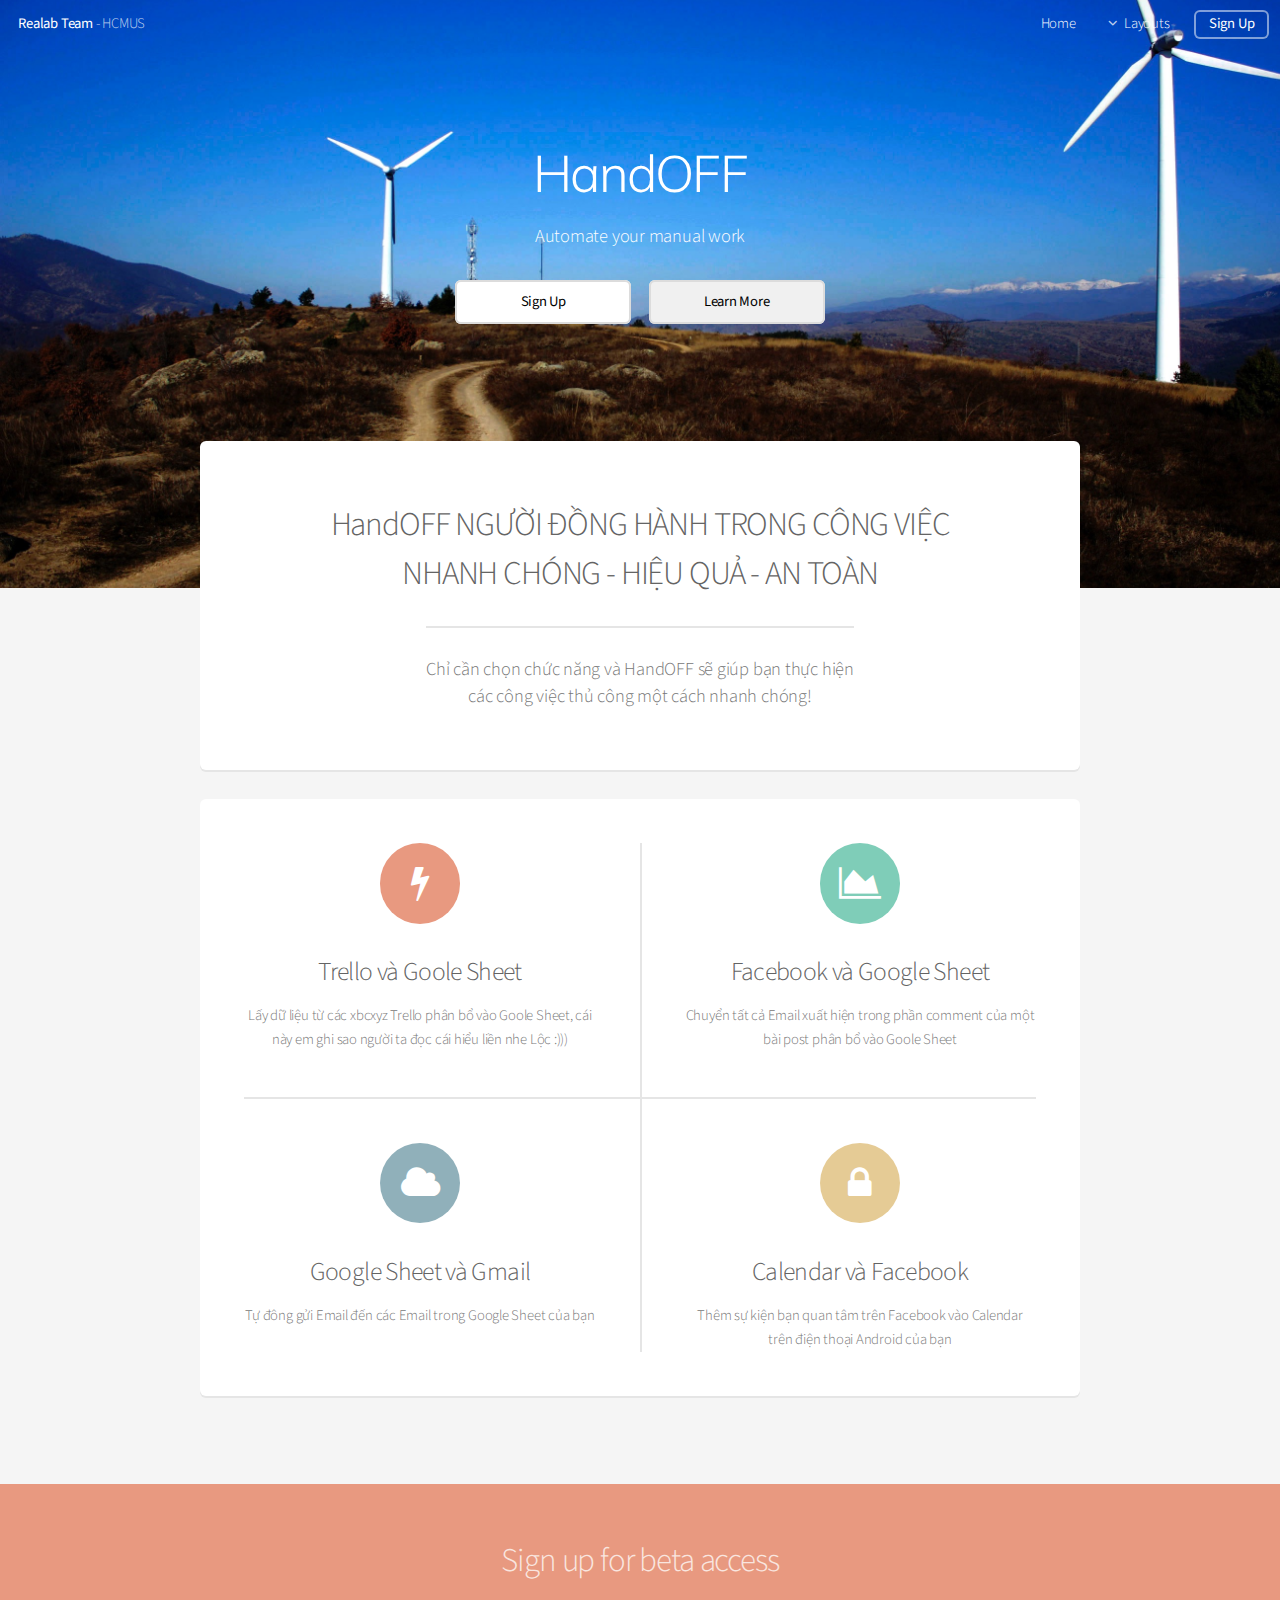
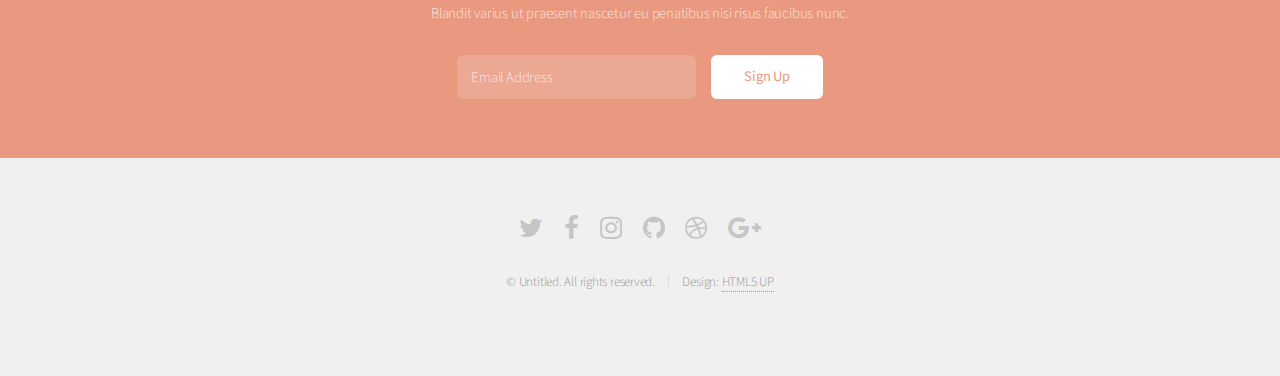
<file: index.html>
<!DOCTYPE HTML>
<!--
	Alpha by HTML5 UP
	html5up.net | @ajlkn
	Free for personal and commercial use under the CCA 3.0 license (html5up.net/license)
-->
<html>
	<head>
		<title>HandOFF</title>
		<meta charset="utf-8" />
		<meta name="viewport" content="width=device-width, initial-scale=1" />
		<!--[if lte IE 8]><script src="assets/js/ie/html5shiv.js"></script><![endif]-->
		<link rel="stylesheet" href="assets/css/main.css" />
		<!--[if lte IE 8]><link rel="stylesheet" href="assets/css/ie8.css" /><![endif]-->
	</head>
	<body class="landing">
		<div id="page-wrapper">

			<!-- Header -->
				<header id="header" class="alt">
					<h1><a href="index.html">Realab Team</a> - HCMUS</h1>
					<nav id="nav">
						<ul>
							<li><a href="index.html">Home</a></li>
							<li>
								<a href="#" class="icon fa-angle-down">Layouts</a>
								<ul>
									<li><a href="generic.html">Generic</a></li>
									<li><a href="contact.html">Contact</a></li>
									<li><a href="elements.html">Elements</a></li>
									<li><a href="trello/authentication.html">Authentication</a></li>
									<li>
										<a href="#">Trello</a>
										<ul>
											<li><a href="trello/authentication.html">Authentication</a></li>
											<li><a href="trello/create-card.html">Create Cards</a></li>
											<li><a href="trello/get-data.html">Get data</a></li>
										</ul>
									</li>
								</ul>
							</li>
							<li><a href="#" class="button">Sign Up</a></li>
						</ul>
					</nav>
				</header>

			<!-- Banner -->
				<section id="banner">
					<h2>HandOFF</h2>
					<p>Automate your manual work</p>
					<ul class="actions">
						<li><a href="#" class="button special">Sign Up</a></li>
						<li><a href="#" class="button">Learn More</a></li>
					</ul>
				</section>

			<!-- Main -->
				<section id="main" class="container">

					<section class="box special">
						<header class="major">
							<h2>HandOFF NGƯỜI ĐỒNG HÀNH TRONG CÔNG VIỆC
							<br />
								NHANH CHÓNG - HIỆU QUẢ - AN TOÀN</h2>
							<p>
								Chỉ cần chọn chức năng và HandOFF sẽ giúp bạn thực hiện<br />
								các công việc thủ công một cách nhanh chóng!<br />
							</p>
						</header>
					</section>

					<section class="box special features">
						<div class="features-row">
							<section>
								<span class="icon major fa-bolt accent2"></span>
								<h3>Trello và Goole Sheet</h3>
								<p>Lấy dữ liệu từ các xbcxyz Trello phân bổ vào Goole Sheet, cái này em ghi sao người ta đọc cái hiểu liền nhe Lộc :)))</p>
							</section>
							<section>
								<span class="icon major fa-area-chart accent3"></span>
								<h3>Facebook và Google Sheet</h3>
								<p>Chuyển tất cả Email xuất hiện trong phần comment của một bài post phân bổ vào Goole Sheet </p>
							</section>
						</div>
						<div class="features-row">
							<section>
								<span class="icon major fa-cloud accent4"></span>
								<h3>Google Sheet và Gmail</h3>
								<p>Tự đông gửi Email đến các Email trong Google Sheet của bạn</p>
							</section>
							<section>
								<span class="icon major fa-lock accent5"></span>
								<h3>Calendar và Facebook</h3>
								<p>Thêm sự kiện bạn quan tâm trên Facebook vào Calendar trên điện thoại Android của bạn</p>
							</section>
						</div>
					</section>

					<!--<div class="row">-->
						<!--<div class="6u 12u(narrower)">-->

							<!--<section class="box special">-->
								<!--<span class="image featured"><img src="images/pic02.jpg" alt="" /></span>-->
								<!--<h3>Sed lorem adipiscing</h3>-->
								<!--<p>Integer volutpat ante et accumsan commophasellus sed aliquam feugiat lorem aliquet ut enim rutrum phasellus iaculis accumsan dolore magna aliquam veroeros.</p>-->
								<!--<ul class="actions">-->
									<!--<li><a href="#" class="button alt">Learn More</a></li>-->
								<!--</ul>-->
							<!--</section>-->

						<!--</div>-->
						<!--<div class="6u 12u(narrower)">-->

							<!--<section class="box special">-->
								<!--<span class="image featured"><img src="images/pic03.jpg" alt="" /></span>-->
								<!--<h3>Accumsan integer</h3>-->
								<!--<p>Integer volutpat ante et accumsan commophasellus sed aliquam feugiat lorem aliquet ut enim rutrum phasellus iaculis accumsan dolore magna aliquam veroeros.</p>-->
								<!--<ul class="actions">-->
									<!--<li><a href="#" class="button alt">Learn More</a></li>-->
								<!--</ul>-->
							<!--</section>-->

						<!--</div>-->
					<!--</div>-->

				</section>

			<!-- CTA -->
				<section id="cta">

					<h2>Sign up for beta access</h2>
					<p>Blandit varius ut praesent nascetur eu penatibus nisi risus faucibus nunc.</p>

					<form>
						<div class="row uniform 50%">
							<div class="8u 12u(mobilep)">
								<input type="email" name="email" id="email" placeholder="Email Address" />
							</div>
							<div class="4u 12u(mobilep)">
								<input type="submit" value="Sign Up" class="fit" />
							</div>
						</div>
					</form>

				</section>

			<!-- Footer -->
				<footer id="footer">
					<ul class="icons">
						<li><a href="#" class="icon fa-twitter"><span class="label">Twitter</span></a></li>
						<li><a href="#" class="icon fa-facebook"><span class="label">Facebook</span></a></li>
						<li><a href="#" class="icon fa-instagram"><span class="label">Instagram</span></a></li>
						<li><a href="#" class="icon fa-github"><span class="label">Github</span></a></li>
						<li><a href="#" class="icon fa-dribbble"><span class="label">Dribbble</span></a></li>
						<li><a href="#" class="icon fa-google-plus"><span class="label">Google+</span></a></li>
					</ul>
					<ul class="copyright">
						<li>&copy; Untitled. All rights reserved.</li><li>Design: <a href="http://html5up.net">HTML5 UP</a></li>
					</ul>
				</footer>

		</div>

		<!-- Scripts -->
			<script src="assets/js/jquery.min.js"></script>
			<script src="assets/js/jquery.dropotron.min.js"></script>
			<script src="assets/js/jquery.scrollgress.min.js"></script>
			<script src="assets/js/skel.min.js"></script>
			<script src="assets/js/util.js"></script>
			<!--[if lte IE 8]><script src="assets/js/ie/respond.min.js"></script><![endif]-->
			<script src="assets/js/main.js"></script>

	</body>
</html>
</file>
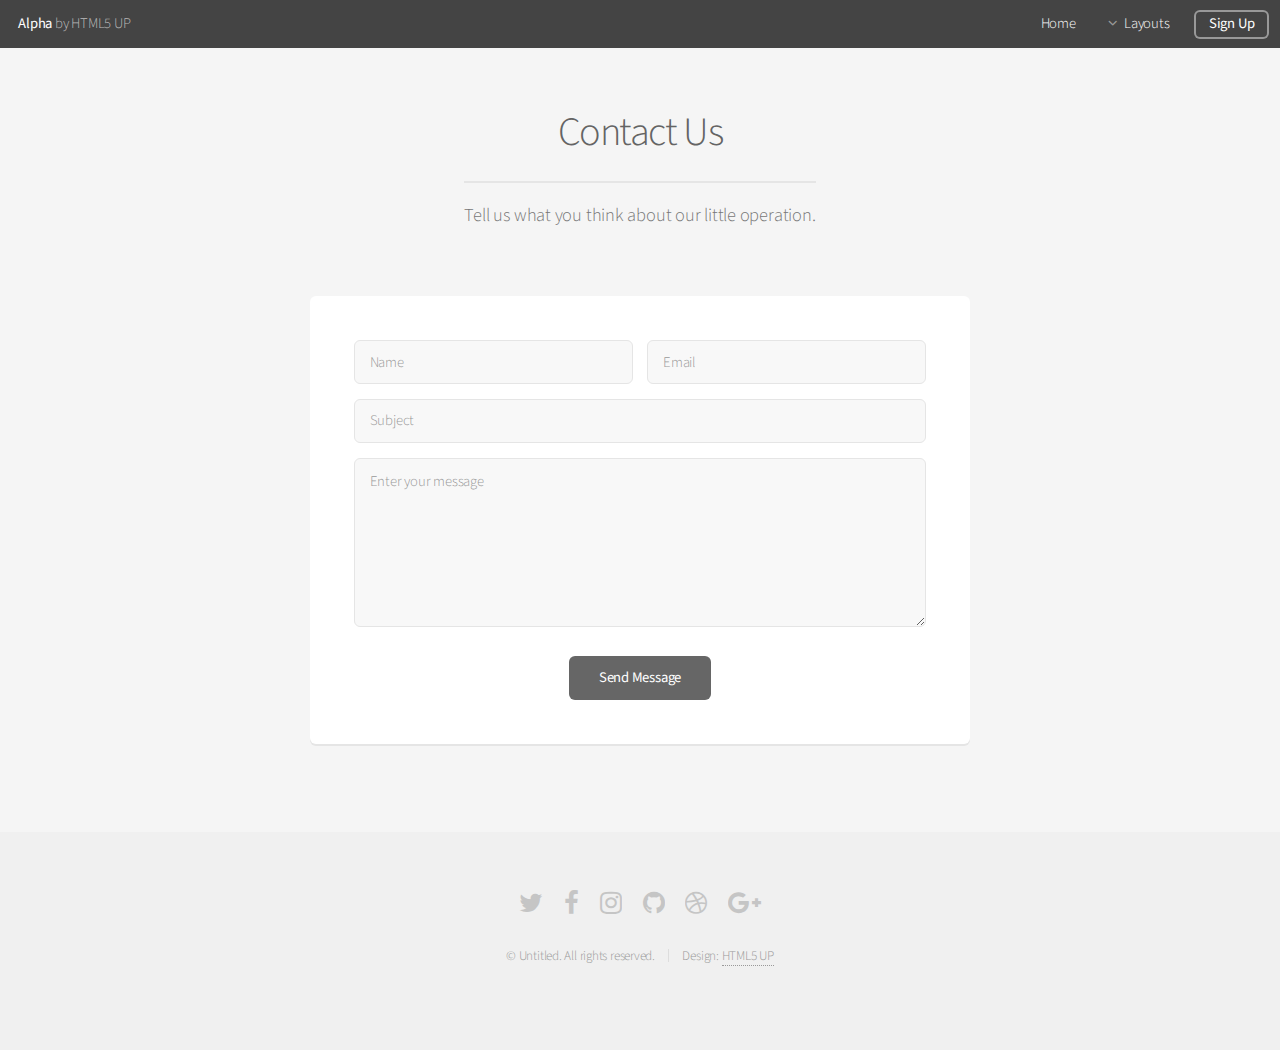
<file: contact.html>
<!DOCTYPE HTML>
<!--
	Alpha by HTML5 UP
	html5up.net | @ajlkn
	Free for personal and commercial use under the CCA 3.0 license (html5up.net/license)
-->
<html>
	<head>
		<title>Contact - Alpha by HTML5 UP</title>
		<meta charset="utf-8" />
		<meta name="viewport" content="width=device-width, initial-scale=1" />
		<!--[if lte IE 8]><script src="assets/js/ie/html5shiv.js"></script><![endif]-->
		<link rel="stylesheet" href="assets/css/main.css" />
		<!--[if lte IE 8]><link rel="stylesheet" href="assets/css/ie8.css" /><![endif]-->
	</head>
	<body>
		<div id="page-wrapper">

			<!-- Header -->
				<header id="header">
					<h1><a href="index.html">Alpha</a> by HTML5 UP</h1>
					<nav id="nav">
						<ul>
							<li><a href="index.html">Home</a></li>
							<li>
								<a href="#" class="icon fa-angle-down">Layouts</a>
								<ul>
									<li><a href="generic.html">Generic</a></li>
									<li><a href="contact.html">Contact</a></li>
									<li><a href="elements.html">Elements</a></li>
									<li><a href="trello/authentication.html">Authentication</a></li>
									<li>
										<a href="#">Trello</a>
										<ul>
											<li><a href="trello/authentication.html">Authentication</a></li>
											<li><a href="trello/create-card.html">Create Cards</a></li>
											<li><a href="trello/get-data.html">Get data</a></li>
										</ul>
									</li>
								</ul>
							</li>
							<li><a href="#" class="button">Sign Up</a></li>
						</ul>
					</nav>
				</header>

			<!-- Main -->
				<section id="main" class="container 75%">
					<header>
						<h2>Contact Us</h2>
						<p>Tell us what you think about our little operation.</p>
					</header>
					<div class="box">
						<form method="post" action="#">
							<div class="row uniform 50%">
								<div class="6u 12u(mobilep)">
									<input type="text" name="name" id="name" value="" placeholder="Name" />
								</div>
								<div class="6u 12u(mobilep)">
									<input type="email" name="email" id="email" value="" placeholder="Email" />
								</div>
							</div>
							<div class="row uniform 50%">
								<div class="12u">
									<input type="text" name="subject" id="subject" value="" placeholder="Subject" />
								</div>
							</div>
							<div class="row uniform 50%">
								<div class="12u">
									<textarea name="message" id="message" placeholder="Enter your message" rows="6"></textarea>
								</div>
							</div>
							<div class="row uniform">
								<div class="12u">
									<ul class="actions align-center">
										<li><input type="submit" value="Send Message" /></li>
									</ul>
								</div>
							</div>
						</form>
					</div>
				</section>

			<!-- Footer -->
				<footer id="footer">
					<ul class="icons">
						<li><a href="#" class="icon fa-twitter"><span class="label">Twitter</span></a></li>
						<li><a href="#" class="icon fa-facebook"><span class="label">Facebook</span></a></li>
						<li><a href="#" class="icon fa-instagram"><span class="label">Instagram</span></a></li>
						<li><a href="#" class="icon fa-github"><span class="label">Github</span></a></li>
						<li><a href="#" class="icon fa-dribbble"><span class="label">Dribbble</span></a></li>
						<li><a href="#" class="icon fa-google-plus"><span class="label">Google+</span></a></li>
					</ul>
					<ul class="copyright">
						<li>&copy; Untitled. All rights reserved.</li><li>Design: <a href="http://html5up.net">HTML5 UP</a></li>
					</ul>
				</footer>

		</div>

		<!-- Scripts -->
			<script src="assets/js/jquery.min.js"></script>
			<script src="assets/js/jquery.dropotron.min.js"></script>
			<script src="assets/js/jquery.scrollgress.min.js"></script>
			<script src="assets/js/skel.min.js"></script>
			<script src="assets/js/util.js"></script>
			<!--[if lte IE 8]><script src="assets/js/ie/respond.min.js"></script><![endif]-->
			<script src="assets/js/main.js"></script>

	</body>
</html>
</file>
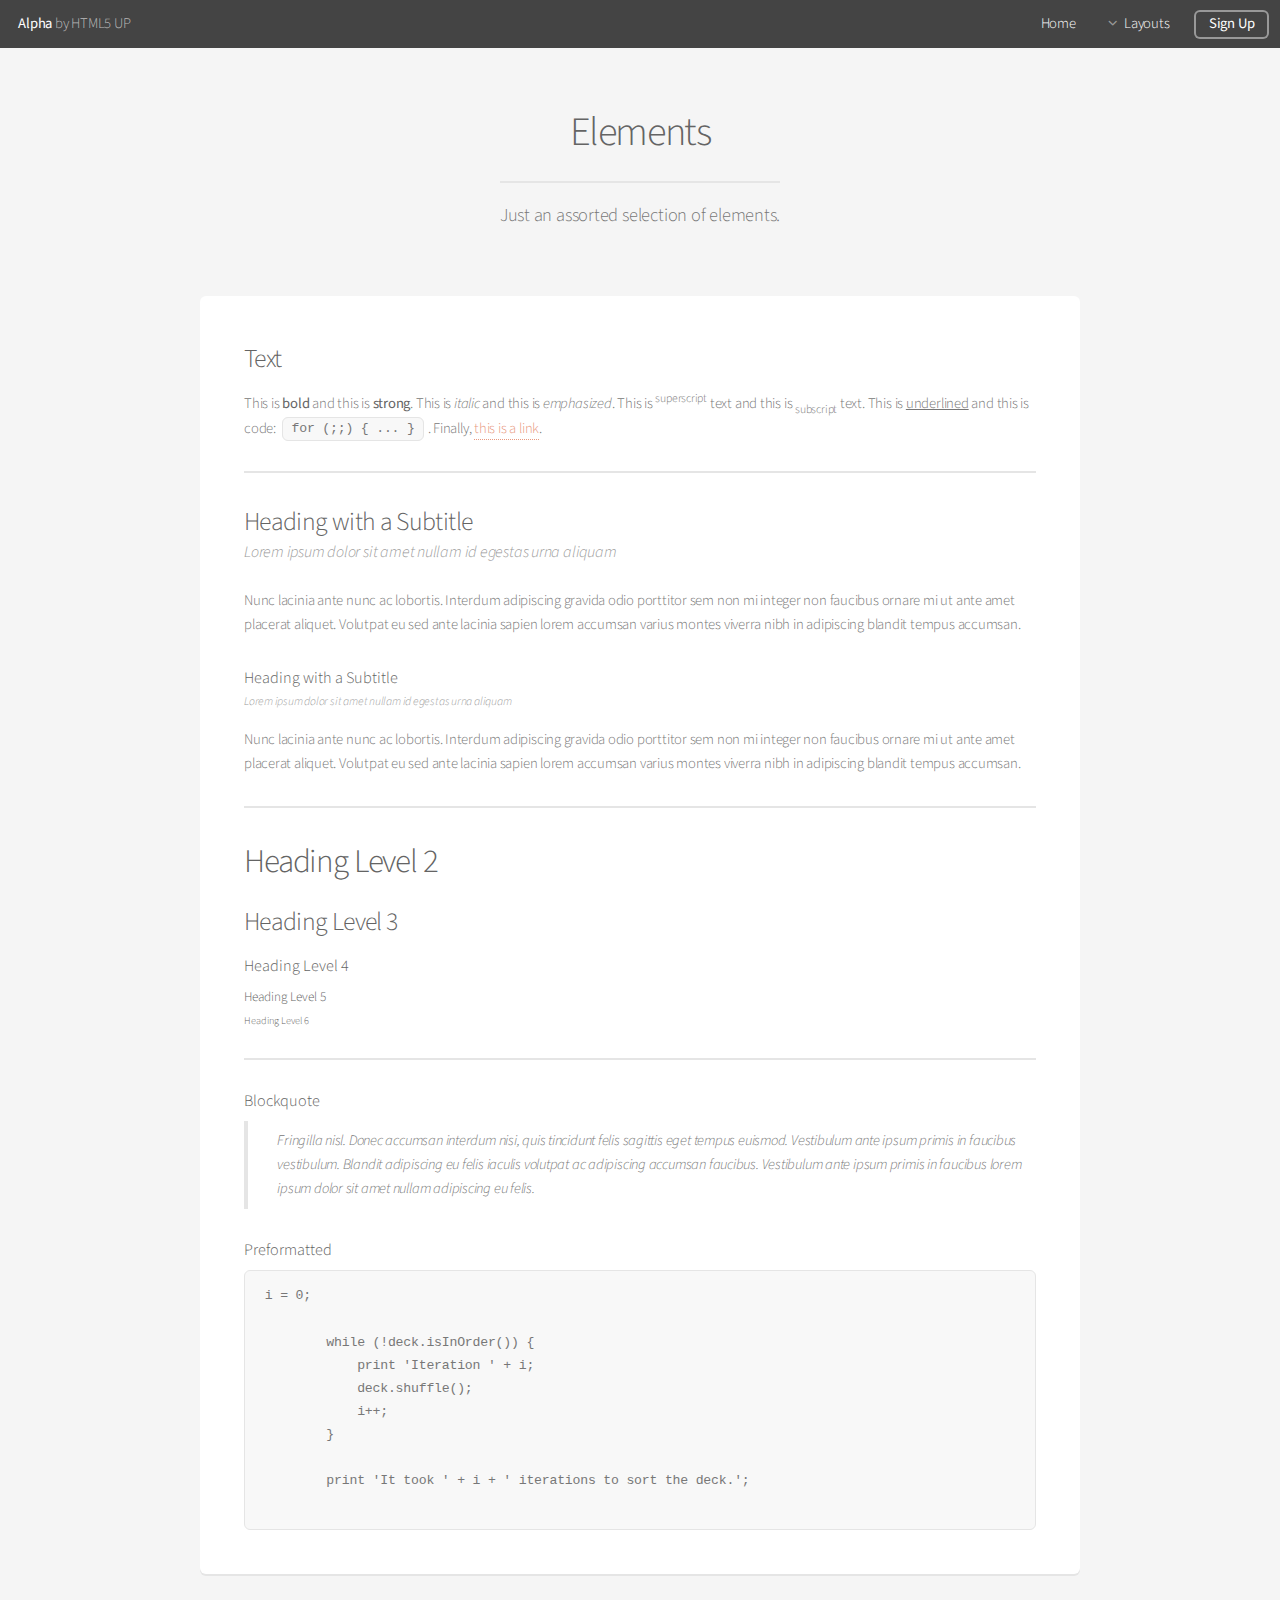
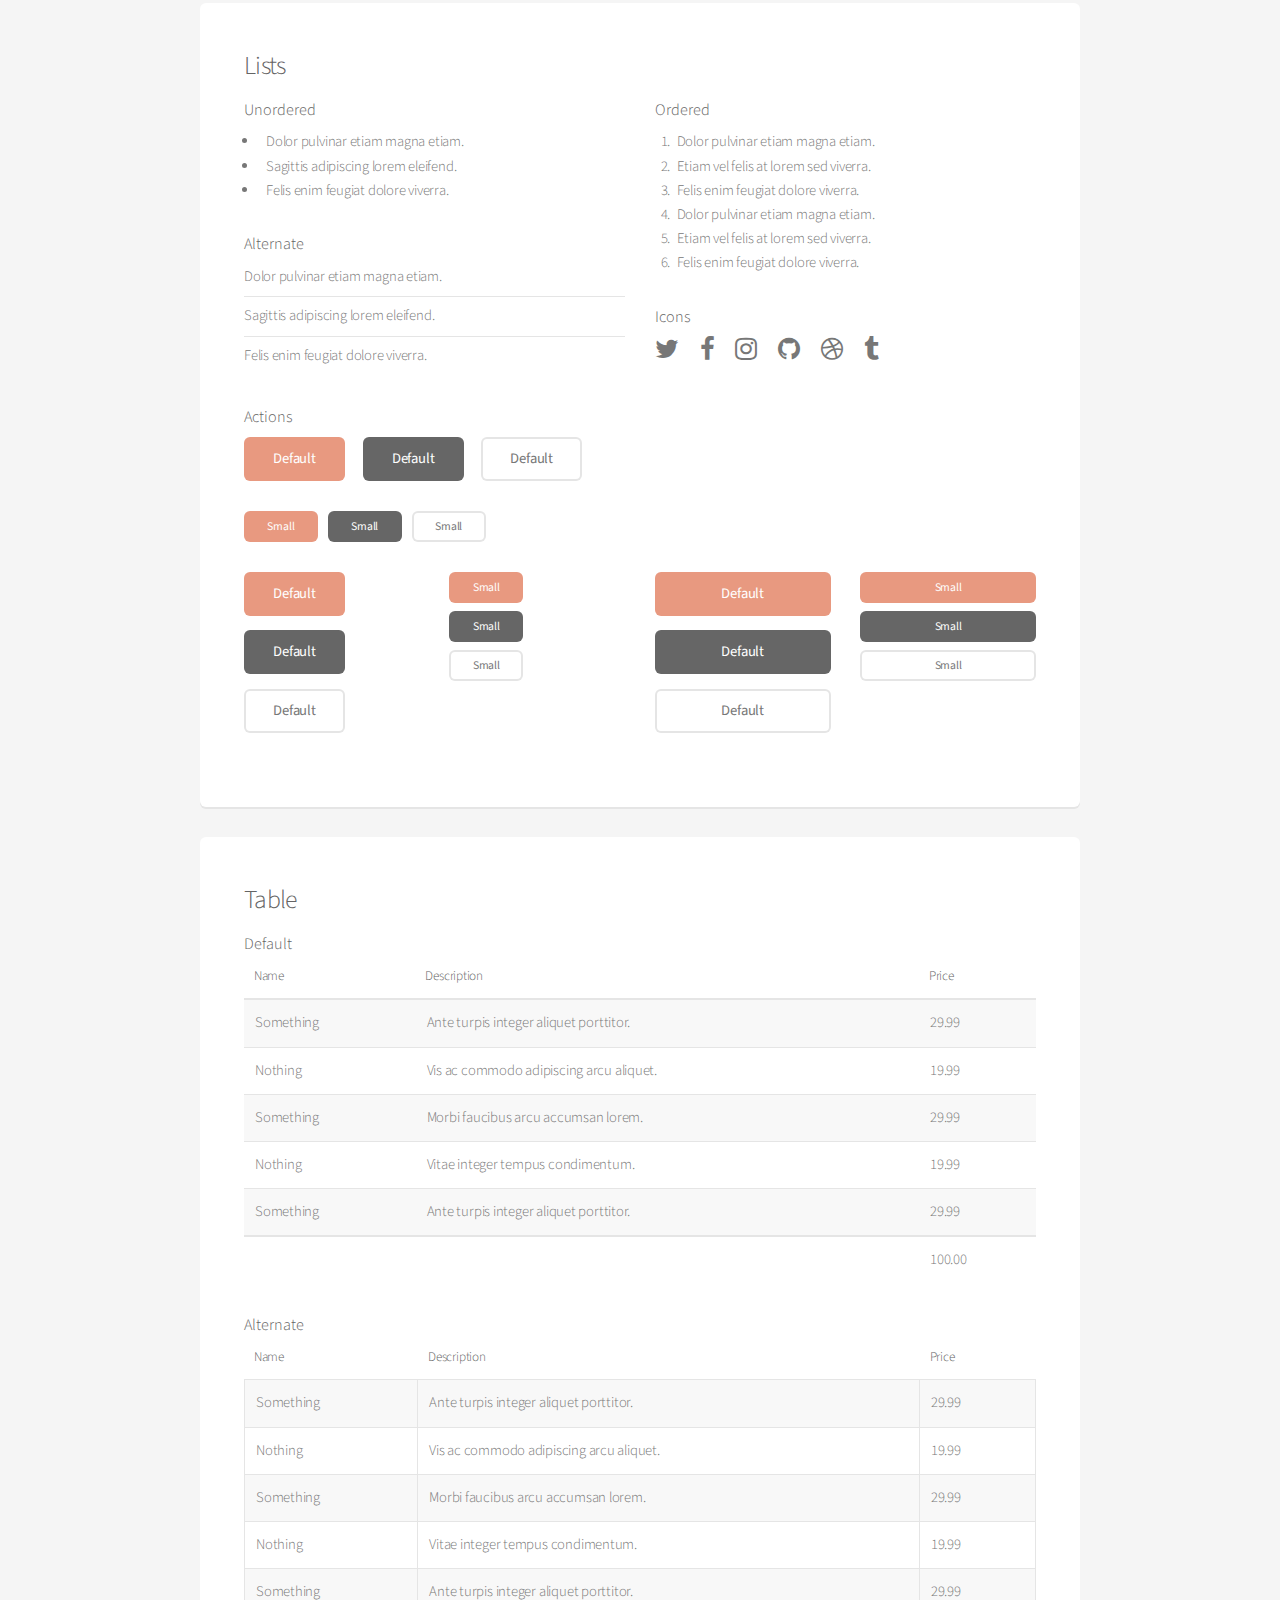
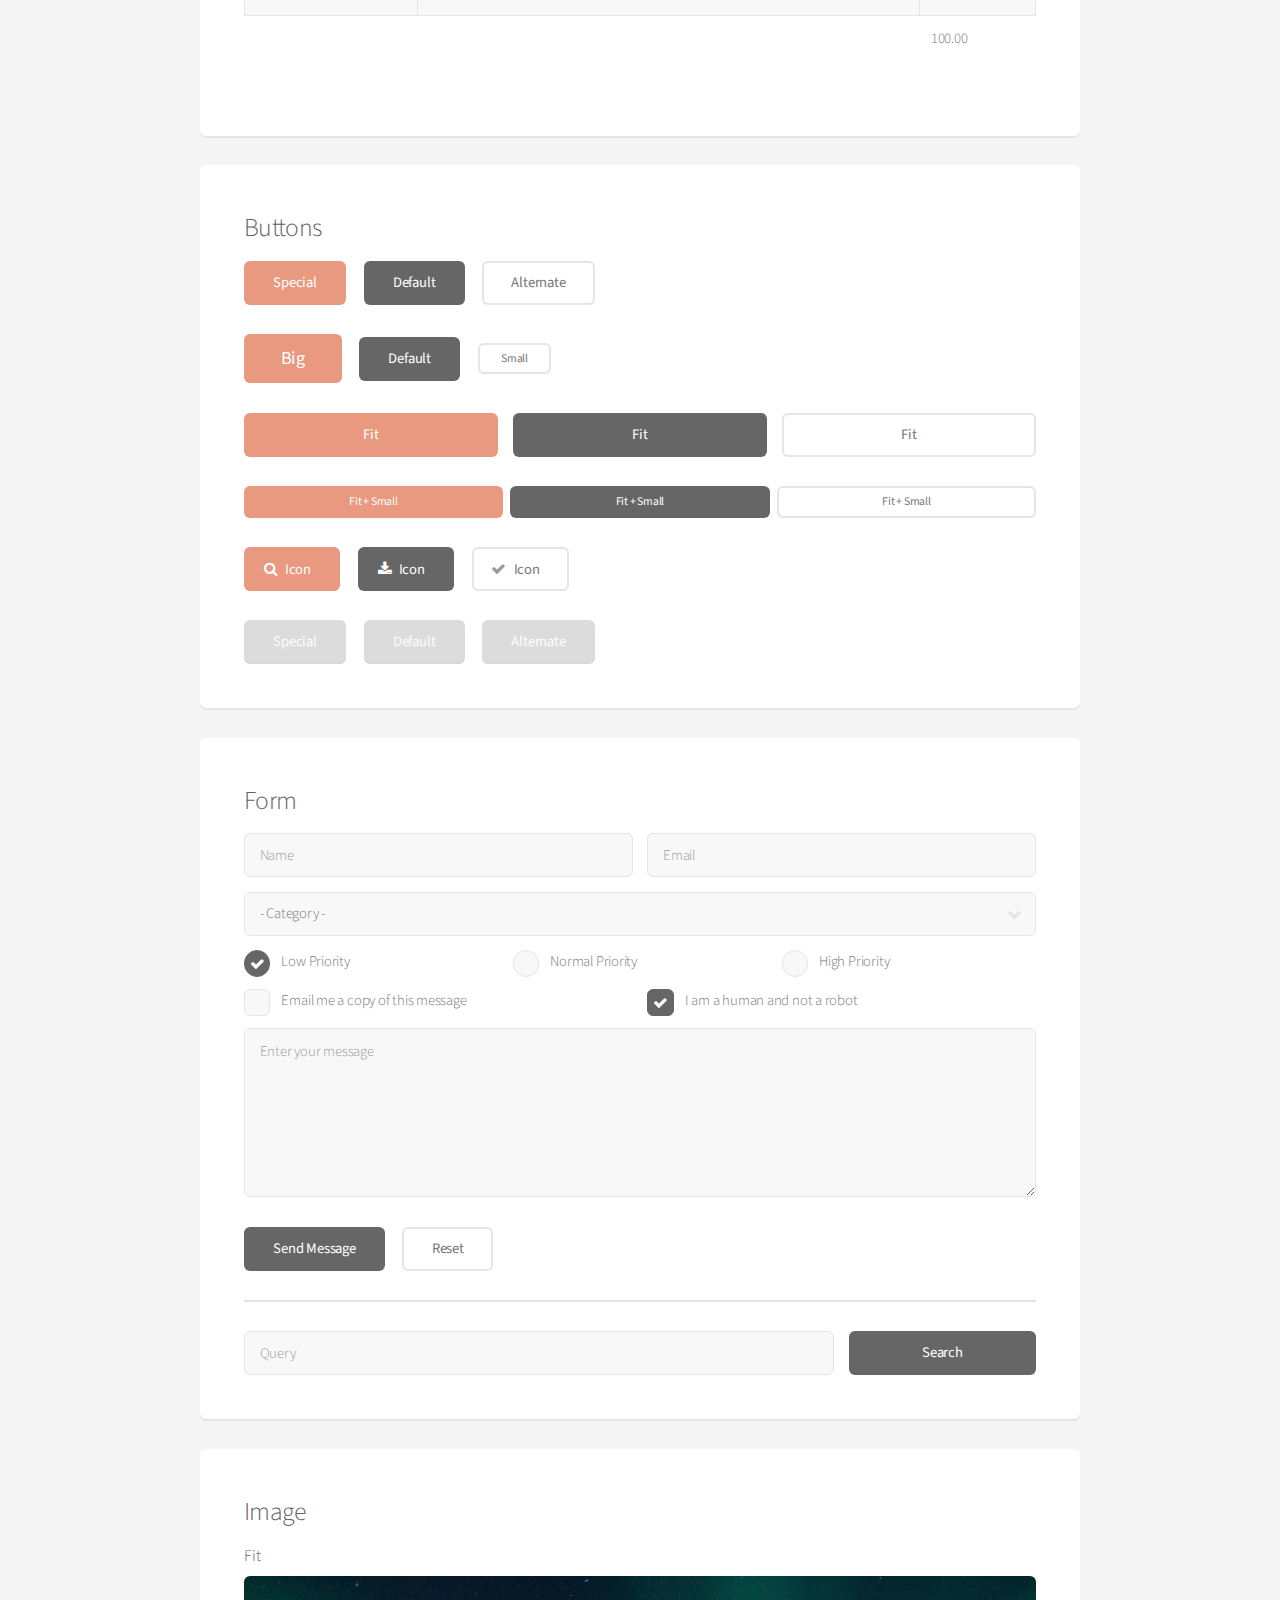
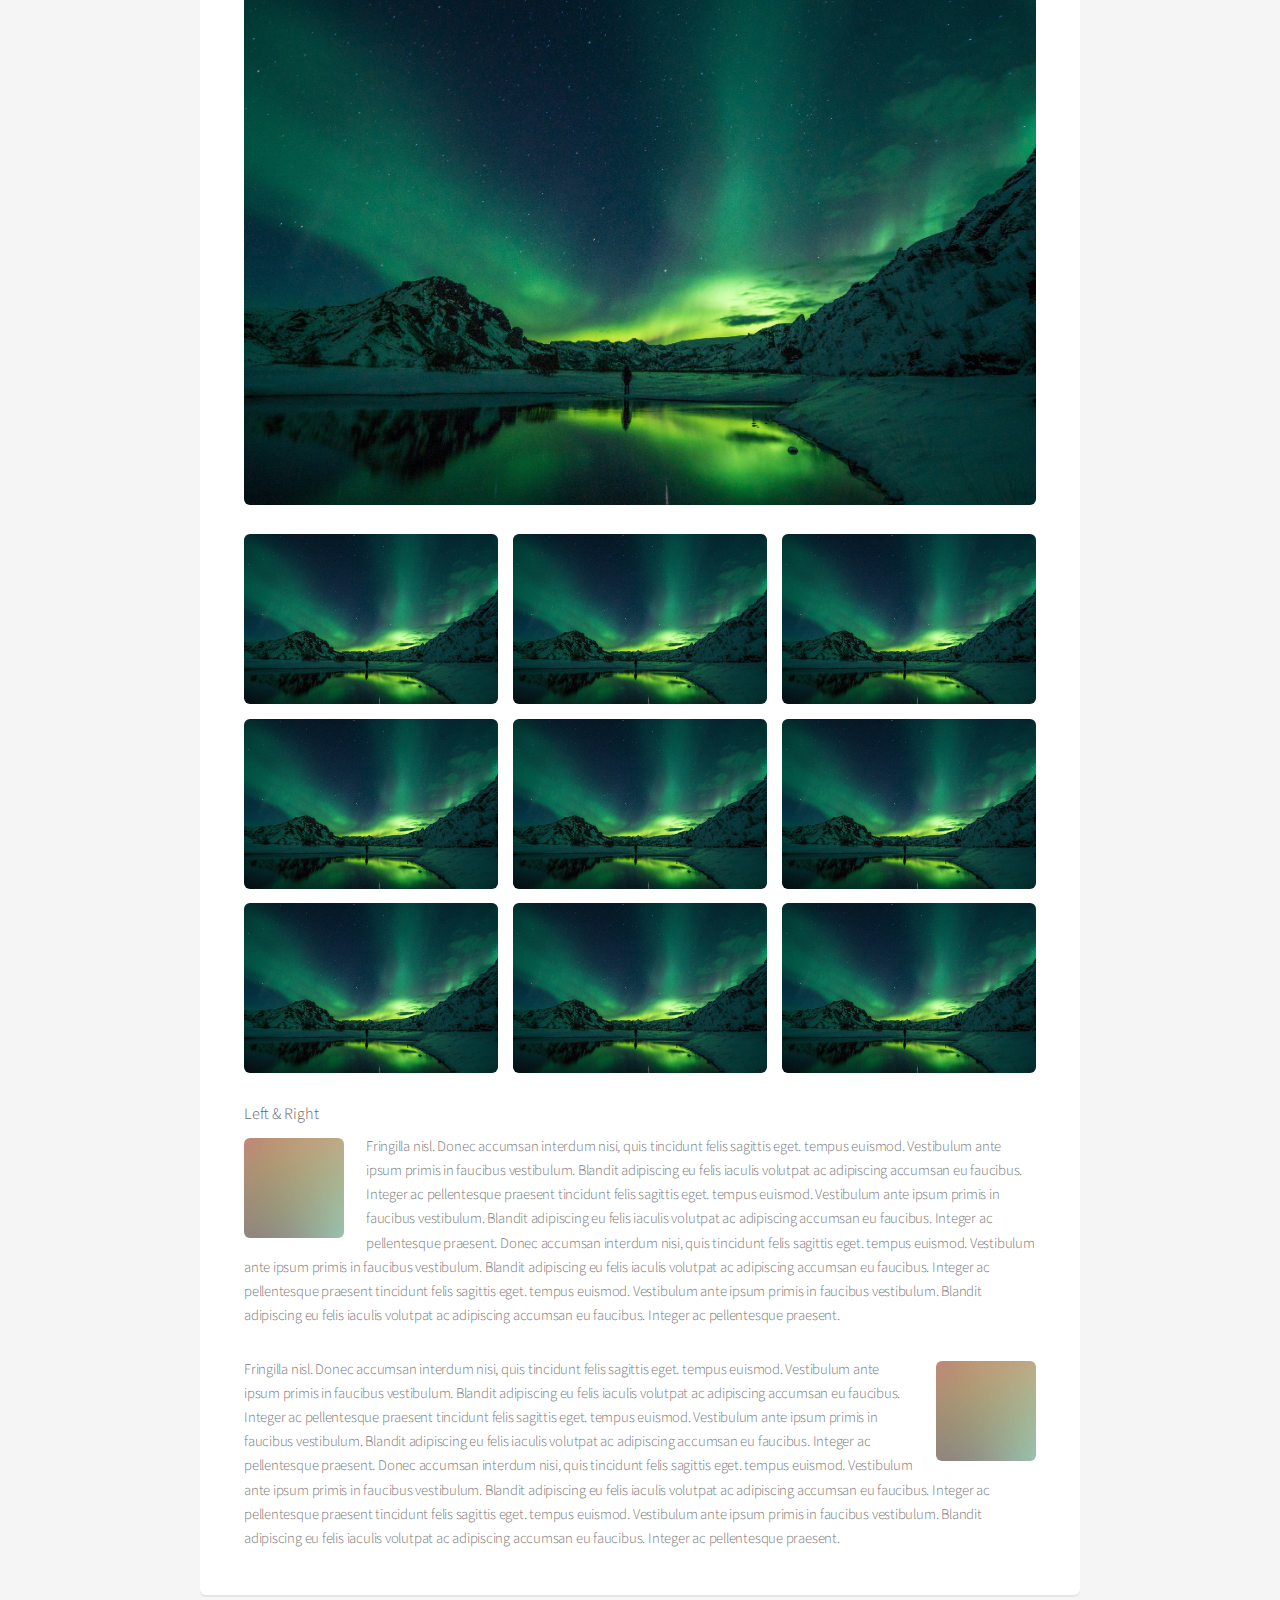
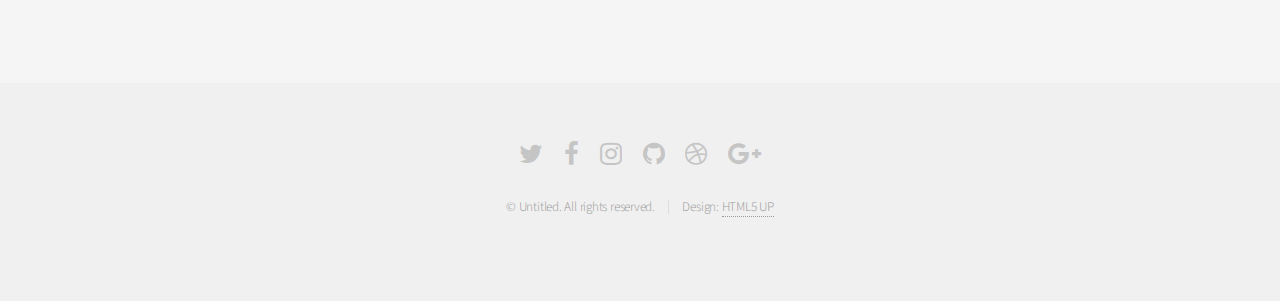
<file: elements.html>
<!DOCTYPE HTML>
<!--
	Alpha by HTML5 UP
	html5up.net | @ajlkn
	Free for personal and commercial use under the CCA 3.0 license (html5up.net/license)
-->
<html>
	<head>
		<title>Elements - Alpha by HTML5 UP</title>
		<meta charset="utf-8" />
		<meta name="viewport" content="width=device-width, initial-scale=1" />
		<!--[if lte IE 8]><script src="assets/js/ie/html5shiv.js"></script><![endif]-->
		<link rel="stylesheet" href="assets/css/main.css" />
		<!--[if lte IE 8]><link rel="stylesheet" href="assets/css/ie8.css" /><![endif]-->
	</head>
	<body>
		<div id="page-wrapper">

			<!-- Header -->
				<header id="header">
					<h1><a href="index.html">Alpha</a> by HTML5 UP</h1>
					<nav id="nav">
						<ul>
							<li><a href="index.html">Home</a></li>
							<li>
								<a href="#" class="icon fa-angle-down">Layouts</a>
								<ul>
									<li><a href="generic.html">Generic</a></li>
									<li><a href="contact.html">Contact</a></li>
									<li><a href="elements.html">Elements</a></li>
									<li><a href="trello/authentication.html">Authentication</a></li>
									<li>
										<a href="#">Trello</a>
										<ul>
											<li><a href="trello/authentication.html">Authentication</a></li>
											<li><a href="trello/create-card.html">Create Cards</a></li>
											<li><a href="trello/get-data.html">Get data</a></li>
										</ul>
									</li>								
								</ul>
							</li>
							<li><a href="#" class="button">Sign Up</a></li>
						</ul>
					</nav>
				</header>

			<!-- Main -->
				<section id="main" class="container">
					<header>
						<h2>Elements</h2>
						<p>Just an assorted selection of elements.</p>
					</header>
					<div class="row">
						<div class="12u">

							<!-- Text -->
								<section class="box">
									<h3>Text</h3>
									<p>This is <b>bold</b> and this is <strong>strong</strong>. This is <i>italic</i> and this is <em>emphasized</em>.
									This is <sup>superscript</sup> text and this is <sub>subscript</sub> text.
									This is <u>underlined</u> and this is code: <code>for (;;) { ... }</code>. Finally, <a href="#">this is a link</a>.</p>

									<hr />

									<header>
										<h3>Heading with a Subtitle</h3>
										<p>Lorem ipsum dolor sit amet nullam id egestas urna aliquam</p>
									</header>
									<p>Nunc lacinia ante nunc ac lobortis. Interdum adipiscing gravida odio porttitor sem non mi integer non faucibus ornare mi ut ante amet placerat aliquet. Volutpat eu sed ante lacinia sapien lorem accumsan varius montes viverra nibh in adipiscing blandit tempus accumsan.</p>
									<header>
										<h4>Heading with a Subtitle</h4>
										<p>Lorem ipsum dolor sit amet nullam id egestas urna aliquam</p>
									</header>
									<p>Nunc lacinia ante nunc ac lobortis. Interdum adipiscing gravida odio porttitor sem non mi integer non faucibus ornare mi ut ante amet placerat aliquet. Volutpat eu sed ante lacinia sapien lorem accumsan varius montes viverra nibh in adipiscing blandit tempus accumsan.</p>

									<hr />

									<h2>Heading Level 2</h2>
									<h3>Heading Level 3</h3>
									<h4>Heading Level 4</h4>
									<h5>Heading Level 5</h5>
									<h6>Heading Level 6</h6>

									<hr />

									<h4>Blockquote</h4>
									<blockquote>Fringilla nisl. Donec accumsan interdum nisi, quis tincidunt felis sagittis eget tempus euismod. Vestibulum ante ipsum primis in faucibus vestibulum. Blandit adipiscing eu felis iaculis volutpat ac adipiscing accumsan faucibus. Vestibulum ante ipsum primis in faucibus lorem ipsum dolor sit amet nullam adipiscing eu felis.</blockquote>

									<h4>Preformatted</h4>
									<pre>i = 0;

	while (!deck.isInOrder()) {
	    print 'Iteration ' + i;
	    deck.shuffle();
	    i++;
	}

	print 'It took ' + i + ' iterations to sort the deck.';
	</pre>
								</section>

						</div>
					</div>
					<div class="row">
						<div class="12u">

							<!-- Lists -->
								<section class="box">
									<h3>Lists</h3>
									<div class="row">
										<div class="6u 12u(mobilep)">

											<h4>Unordered</h4>
											<ul>
												<li>Dolor pulvinar etiam magna etiam.</li>
												<li>Sagittis adipiscing lorem eleifend.</li>
												<li>Felis enim feugiat dolore viverra.</li>
											</ul>

											<h4>Alternate</h4>
											<ul class="alt">
												<li>Dolor pulvinar etiam magna etiam.</li>
												<li>Sagittis adipiscing lorem eleifend.</li>
												<li>Felis enim feugiat dolore viverra.</li>
											</ul>

										</div>
										<div class="6u 12u(mobilep)">

											<h4>Ordered</h4>
											<ol>
												<li>Dolor pulvinar etiam magna etiam.</li>
												<li>Etiam vel felis at lorem sed viverra.</li>
												<li>Felis enim feugiat dolore viverra.</li>
												<li>Dolor pulvinar etiam magna etiam.</li>
												<li>Etiam vel felis at lorem sed viverra.</li>
												<li>Felis enim feugiat dolore viverra.</li>
											</ol>

											<h4>Icons</h4>
											<ul class="icons">
												<li><a href="#" class="icon fa-twitter"><span class="label">Twitter</span></a></li>
												<li><a href="#" class="icon fa-facebook"><span class="label">Facebook</span></a></li>
												<li><a href="#" class="icon fa-instagram"><span class="label">Instagram</span></a></li>
												<li><a href="#" class="icon fa-github"><span class="label">Github</span></a></li>
												<li><a href="#" class="icon fa-dribbble"><span class="label">Dribbble</span></a></li>
												<li><a href="#" class="icon fa-tumblr"><span class="label">Tumblr</span></a></li>
											</ul>

										</div>
									</div>

									<h4>Actions</h4>
									<ul class="actions">
										<li><a href="#" class="button special">Default</a></li>
										<li><a href="#" class="button">Default</a></li>
										<li><a href="#" class="button alt">Default</a></li>
									</ul>
									<ul class="actions small">
										<li><a href="#" class="button special small">Small</a></li>
										<li><a href="#" class="button small">Small</a></li>
										<li><a href="#" class="button alt small">Small</a></li>
									</ul>
									<div class="row">
										<div class="3u 6u(narrower) 12u$(mobilep)">
											<ul class="actions vertical">
												<li><a href="#" class="button special">Default</a></li>
												<li><a href="#" class="button">Default</a></li>
												<li><a href="#" class="button alt">Default</a></li>
											</ul>
										</div>
										<div class="3u 6u$(narrower) 12u$(mobilep)">
											<ul class="actions vertical small">
												<li><a href="#" class="button special small">Small</a></li>
												<li><a href="#" class="button small">Small</a></li>
												<li><a href="#" class="button alt small">Small</a></li>
											</ul>
										</div>
										<div class="3u 6u(narrower) 12u$(mobilep)">
											<ul class="actions vertical">
												<li><a href="#" class="button special fit">Default</a></li>
												<li><a href="#" class="button fit">Default</a></li>
												<li><a href="#" class="button alt fit">Default</a></li>
											</ul>
										</div>
										<div class="3u 6u$(narrower) 12u$(mobilep)">
											<ul class="actions vertical small">
												<li><a href="#" class="button special small fit">Small</a></li>
												<li><a href="#" class="button small fit">Small</a></li>
												<li><a href="#" class="button alt small fit">Small</a></li>
											</ul>
										</div>
									</div>
								</section>

						</div>
					</div>
					<div class="row">
						<div class="12u">

							<!-- Table -->
								<section class="box">
									<h3>Table</h3>

									<h4>Default</h4>
									<div class="table-wrapper">
										<table>
											<thead>
												<tr>
													<th>Name</th>
													<th>Description</th>
													<th>Price</th>
												</tr>
											</thead>
											<tbody>
												<tr>
													<td>Something</td>
													<td>Ante turpis integer aliquet porttitor.</td>
													<td>29.99</td>
												</tr>
												<tr>
													<td>Nothing</td>
													<td>Vis ac commodo adipiscing arcu aliquet.</td>
													<td>19.99</td>
												</tr>
												<tr>
													<td>Something</td>
													<td> Morbi faucibus arcu accumsan lorem.</td>
													<td>29.99</td>
												</tr>
												<tr>
													<td>Nothing</td>
													<td>Vitae integer tempus condimentum.</td>
													<td>19.99</td>
												</tr>
												<tr>
													<td>Something</td>
													<td>Ante turpis integer aliquet porttitor.</td>
													<td>29.99</td>
												</tr>
											</tbody>
											<tfoot>
												<tr>
													<td colspan="2"></td>
													<td>100.00</td>
												</tr>
											</tfoot>
										</table>
									</div>

									<h4>Alternate</h4>
									<div class="table-wrapper">
										<table class="alt">
											<thead>
												<tr>
													<th>Name</th>
													<th>Description</th>
													<th>Price</th>
												</tr>
											</thead>
											<tbody>
												<tr>
													<td>Something</td>
													<td>Ante turpis integer aliquet porttitor.</td>
													<td>29.99</td>
												</tr>
												<tr>
													<td>Nothing</td>
													<td>Vis ac commodo adipiscing arcu aliquet.</td>
													<td>19.99</td>
												</tr>
												<tr>
													<td>Something</td>
													<td> Morbi faucibus arcu accumsan lorem.</td>
													<td>29.99</td>
												</tr>
												<tr>
													<td>Nothing</td>
													<td>Vitae integer tempus condimentum.</td>
													<td>19.99</td>
												</tr>
												<tr>
													<td>Something</td>
													<td>Ante turpis integer aliquet porttitor.</td>
													<td>29.99</td>
												</tr>
											</tbody>
											<tfoot>
												<tr>
													<td colspan="2"></td>
													<td>100.00</td>
												</tr>
											</tfoot>
										</table>
									</div>
								</section>

						</div>
					</div>
					<div class="row">
						<div class="12u">

							<!-- Buttons -->
								<section class="box">
									<h3>Buttons</h3>
									<ul class="actions">
										<li><a href="#" class="button special">Special</a></li>
										<li><a href="#" class="button">Default</a></li>
										<li><a href="#" class="button alt">Alternate</a></li>
									</ul>
									<ul class="actions">
										<li><a href="#" class="button special big">Big</a></li>
										<li><a href="#" class="button">Default</a></li>
										<li><a href="#" class="button alt small">Small</a></li>
									</ul>
									<ul class="actions fit">
										<li><a href="#" class="button special fit">Fit</a></li>
										<li><a href="#" class="button fit">Fit</a></li>
										<li><a href="#" class="button alt fit">Fit</a></li>
									</ul>
									<ul class="actions fit small">
										<li><a href="#" class="button special fit small">Fit + Small</a></li>
										<li><a href="#" class="button fit small">Fit + Small</a></li>
										<li><a href="#" class="button alt fit small">Fit + Small</a></li>
									</ul>
									<ul class="actions">
										<li><a href="#" class="button special icon fa-search">Icon</a></li>
										<li><a href="#" class="button icon fa-download">Icon</a></li>
										<li><a href="#" class="button alt icon fa-check">Icon</a></li>
									</ul>
									<ul class="actions">
										<li><span class="button special disabled">Special</span></li>
										<li><span class="button disabled">Default</span></li>
										<li><span class="button alt disabled">Alternate</span></li>
									</ul>
								</section>

						</div>
					</div>
					<div class="row">
						<div class="12u">

							<!-- Form -->
								<section class="box">
									<h3>Form</h3>
									<form method="post" action="#">
										<div class="row uniform 50%">
											<div class="6u 12u(mobilep)">
												<input type="text" name="name" id="name" value="" placeholder="Name" />
											</div>
											<div class="6u 12u(mobilep)">
												<input type="email" name="email" id="email" value="" placeholder="Email" />
											</div>
										</div>
										<div class="row uniform 50%">
											<div class="12u">
												<div class="select-wrapper">
													<select name="category" id="category">
														<option value="">- Category -</option>
														<option value="1">Manufacturing</option>
														<option value="1">Shipping</option>
														<option value="1">Administration</option>
														<option value="1">Human Resources</option>
													</select>
												</div>
											</div>
										</div>
										<div class="row uniform 50%">
											<div class="4u 12u(narrower)">
												<input type="radio" id="priority-low" name="priority" checked>
												<label for="priority-low">Low Priority</label>
											</div>
											<div class="4u 12u(narrower)">
												<input type="radio" id="priority-normal" name="priority">
												<label for="priority-normal">Normal Priority</label>
											</div>
											<div class="4u 12u(narrower)">
												<input type="radio" id="priority-high" name="priority">
												<label for="priority-high">High Priority</label>
											</div>
										</div>
										<div class="row uniform 50%">
											<div class="6u 12u(narrower)">
												<input type="checkbox" id="copy" name="copy">
												<label for="copy">Email me a copy of this message</label>
											</div>
											<div class="6u 12u(narrower)">
												<input type="checkbox" id="human" name="human" checked>
												<label for="human">I am a human and not a robot</label>
											</div>
										</div>
										<div class="row uniform 50%">
											<div class="12u">
												<textarea name="message" id="message" placeholder="Enter your message" rows="6"></textarea>
											</div>
										</div>
										<div class="row uniform">
											<div class="12u">
												<ul class="actions">
													<li><input type="submit" value="Send Message" /></li>
													<li><input type="reset" value="Reset" class="alt" /></li>
												</ul>
											</div>
										</div>
									</form>

									<hr />

									<form method="post" action="#">
										<div class="row uniform 50%">
											<div class="9u 12u(mobilep)">
												<input type="text" name="query" id="query" value="" placeholder="Query" />
											</div>
											<div class="3u 12u(mobilep)">
												<input type="submit" value="Search" class="fit" />
											</div>
										</div>
									</form>
								</section>

						</div>
					</div>
					<div class="row">
						<div class="12u">

							<!-- Image -->
								<section class="box">
									<h3>Image</h3>
									<h4>Fit</h4>
									<span class="image fit"><img src="images/pic04.jpg" alt="" /></span>
									<div class="box alt">
										<div class="row no-collapse 50% uniform">
											<div class="4u"><span class="image fit"><img src="images/pic04.jpg" alt="" /></span></div>
											<div class="4u"><span class="image fit"><img src="images/pic04.jpg" alt="" /></span></div>
											<div class="4u"><span class="image fit"><img src="images/pic04.jpg" alt="" /></span></div>
										</div>
										<div class="row no-collapse 50% uniform">
											<div class="4u"><span class="image fit"><img src="images/pic04.jpg" alt="" /></span></div>
											<div class="4u"><span class="image fit"><img src="images/pic04.jpg" alt="" /></span></div>
											<div class="4u"><span class="image fit"><img src="images/pic04.jpg" alt="" /></span></div>
										</div>
										<div class="row no-collapse 50% uniform">
											<div class="4u"><span class="image fit"><img src="images/pic04.jpg" alt="" /></span></div>
											<div class="4u"><span class="image fit"><img src="images/pic04.jpg" alt="" /></span></div>
											<div class="4u"><span class="image fit"><img src="images/pic04.jpg" alt="" /></span></div>
										</div>
									</div>

									<h4>Left &amp; Right</h4>
									<p><span class="image left"><img src="images/pic05.jpg" alt="" /></span>Fringilla nisl. Donec accumsan interdum nisi, quis tincidunt felis sagittis eget. tempus euismod. Vestibulum ante ipsum primis in faucibus vestibulum. Blandit adipiscing eu felis iaculis volutpat ac adipiscing accumsan eu faucibus. Integer ac pellentesque praesent tincidunt felis sagittis eget. tempus euismod. Vestibulum ante ipsum primis in faucibus vestibulum. Blandit adipiscing eu felis iaculis volutpat ac adipiscing accumsan eu faucibus. Integer ac pellentesque praesent. Donec accumsan interdum nisi, quis tincidunt felis sagittis eget. tempus euismod. Vestibulum ante ipsum primis in faucibus vestibulum. Blandit adipiscing eu felis iaculis volutpat ac adipiscing accumsan eu faucibus. Integer ac pellentesque praesent tincidunt felis sagittis eget. tempus euismod. Vestibulum ante ipsum primis in faucibus vestibulum. Blandit adipiscing eu felis iaculis volutpat ac adipiscing accumsan eu faucibus. Integer ac pellentesque praesent.</p>
									<p><span class="image right"><img src="images/pic05.jpg" alt="" /></span>Fringilla nisl. Donec accumsan interdum nisi, quis tincidunt felis sagittis eget. tempus euismod. Vestibulum ante ipsum primis in faucibus vestibulum. Blandit adipiscing eu felis iaculis volutpat ac adipiscing accumsan eu faucibus. Integer ac pellentesque praesent tincidunt felis sagittis eget. tempus euismod. Vestibulum ante ipsum primis in faucibus vestibulum. Blandit adipiscing eu felis iaculis volutpat ac adipiscing accumsan eu faucibus. Integer ac pellentesque praesent. Donec accumsan interdum nisi, quis tincidunt felis sagittis eget. tempus euismod. Vestibulum ante ipsum primis in faucibus vestibulum. Blandit adipiscing eu felis iaculis volutpat ac adipiscing accumsan eu faucibus. Integer ac pellentesque praesent tincidunt felis sagittis eget. tempus euismod. Vestibulum ante ipsum primis in faucibus vestibulum. Blandit adipiscing eu felis iaculis volutpat ac adipiscing accumsan eu faucibus. Integer ac pellentesque praesent.</p>
								</section>

						</div>
					</div>
				</section>

			<!-- Footer -->
				<footer id="footer">
					<ul class="icons">
						<li><a href="#" class="icon fa-twitter"><span class="label">Twitter</span></a></li>
						<li><a href="#" class="icon fa-facebook"><span class="label">Facebook</span></a></li>
						<li><a href="#" class="icon fa-instagram"><span class="label">Instagram</span></a></li>
						<li><a href="#" class="icon fa-github"><span class="label">Github</span></a></li>
						<li><a href="#" class="icon fa-dribbble"><span class="label">Dribbble</span></a></li>
						<li><a href="#" class="icon fa-google-plus"><span class="label">Google+</span></a></li>
					</ul>
					<ul class="copyright">
						<li>&copy; Untitled. All rights reserved.</li><li>Design: <a href="http://html5up.net">HTML5 UP</a></li>
					</ul>
				</footer>

		</div>

		<!-- Scripts -->
			<script src="assets/js/jquery.min.js"></script>
			<script src="assets/js/jquery.dropotron.min.js"></script>
			<script src="assets/js/jquery.scrollgress.min.js"></script>
			<script src="assets/js/skel.min.js"></script>
			<script src="assets/js/util.js"></script>
			<!--[if lte IE 8]><script src="assets/js/ie/respond.min.js"></script><![endif]-->
			<script src="assets/js/main.js"></script>

	</body>
</html>
</file>
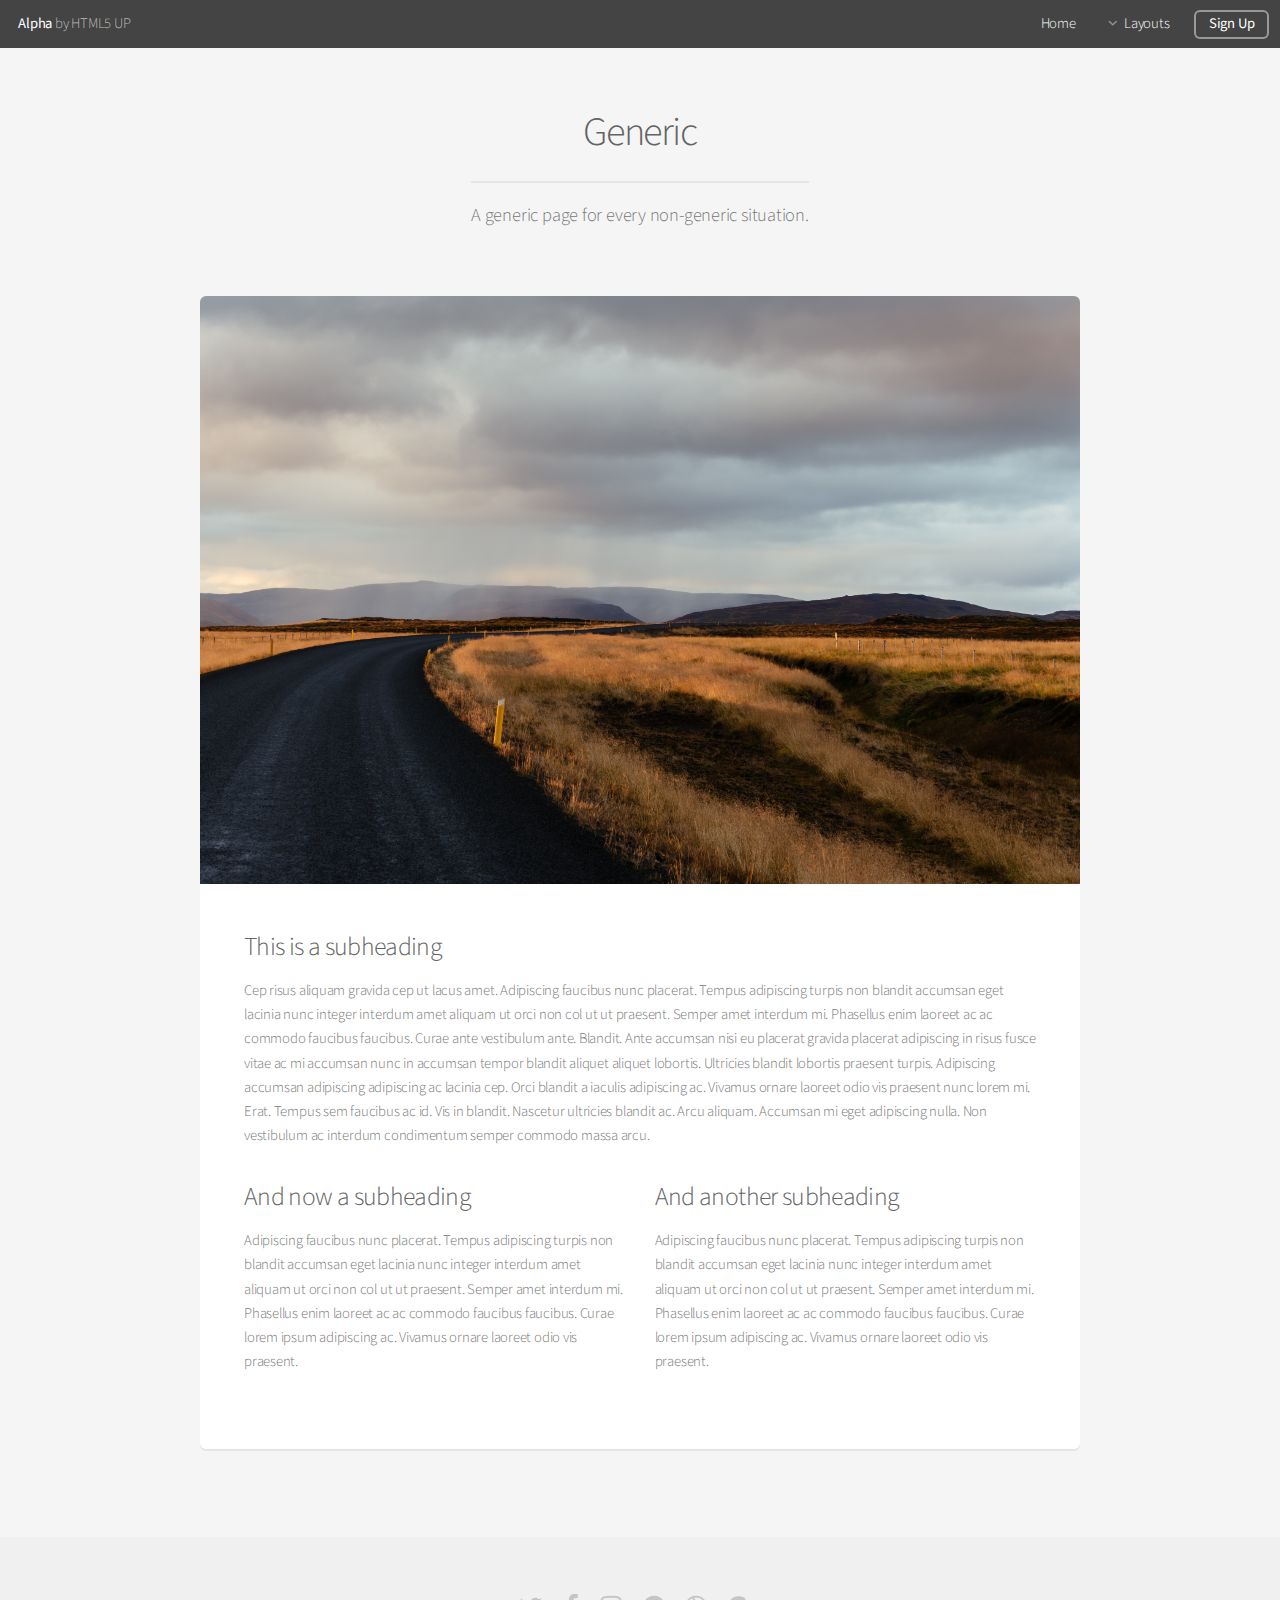
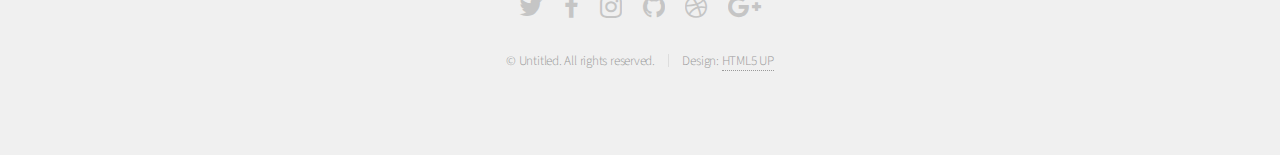
<file: generic.html>
<!DOCTYPE HTML>
<!--
	Alpha by HTML5 UP
	html5up.net | @ajlkn
	Free for personal and commercial use under the CCA 3.0 license (html5up.net/license)
-->
<html>
	<head>
		<title>Generic - Alpha by HTML5 UP</title>
		<meta charset="utf-8" />
		<meta name="viewport" content="width=device-width, initial-scale=1" />
		<!--[if lte IE 8]><script src="assets/js/ie/html5shiv.js"></script><![endif]-->
		<link rel="stylesheet" href="assets/css/main.css" />
		<!--[if lte IE 8]><link rel="stylesheet" href="assets/css/ie8.css" /><![endif]-->
	</head>
	<body>
		<div id="page-wrapper">

			<!-- Header -->
				<header id="header">
					<h1><a href="index.html">Alpha</a> by HTML5 UP</h1>
					<nav id="nav">
						<ul>
							<li><a href="index.html">Home</a></li>
							<li>
								<a href="#" class="icon fa-angle-down">Layouts</a>
								<ul>
									<li><a href="generic.html">Generic</a></li>
									<li><a href="contact.html">Contact</a></li>
									<li><a href="elements.html">Elements</a></li>
									<li><a href="trello/authentication.html">Authentication</a></li>
									<li>
										<a href="#">Trello</a>
										<ul>
											<li><a href="trello/authentication.html">Authentication</a></li>
											<li><a href="trello/create-card.html">Create Cards</a></li>
											<li><a href="trello/get-data.html">Get data</a></li>
										</ul>
									</li>
								</ul>
							</li>
							<li><a href="#" class="button">Sign Up</a></li>
						</ul>
					</nav>
				</header>

			<!-- Main -->
				<section id="main" class="container">
					<header>
						<h2>Generic</h2>
						<p>A generic page for every non-generic situation.</p>
					</header>
					<div class="box">
						<span class="image featured"><img src="images/pic01.jpg" alt="" /></span>
						<h3>This is a subheading</h3>
						<p>Cep risus aliquam gravida cep ut lacus amet. Adipiscing faucibus nunc placerat. Tempus adipiscing turpis non blandit accumsan eget lacinia nunc integer interdum amet aliquam ut orci non col ut ut praesent. Semper amet interdum mi. Phasellus enim laoreet ac ac commodo faucibus faucibus. Curae ante vestibulum ante. Blandit. Ante accumsan nisi eu placerat gravida placerat adipiscing in risus fusce vitae ac mi accumsan nunc in accumsan tempor blandit aliquet aliquet lobortis. Ultricies blandit lobortis praesent turpis. Adipiscing accumsan adipiscing adipiscing ac lacinia cep. Orci blandit a iaculis adipiscing ac. Vivamus ornare laoreet odio vis praesent nunc lorem mi. Erat. Tempus sem faucibus ac id. Vis in blandit. Nascetur ultricies blandit ac. Arcu aliquam. Accumsan mi eget adipiscing nulla. Non vestibulum ac interdum condimentum semper commodo massa arcu.</p>
						<div class="row">
							<div class="6u 12u(mobilep)">
								<h3>And now a subheading</h3>
								<p>Adipiscing faucibus nunc placerat. Tempus adipiscing turpis non blandit accumsan eget lacinia nunc integer interdum amet aliquam ut orci non col ut ut praesent. Semper amet interdum mi. Phasellus enim laoreet ac ac commodo faucibus faucibus. Curae lorem ipsum adipiscing ac. Vivamus ornare laoreet odio vis praesent.</p>
							</div>
							<div class="6u 12u(mobilep)">
								<h3>And another subheading</h3>
								<p>Adipiscing faucibus nunc placerat. Tempus adipiscing turpis non blandit accumsan eget lacinia nunc integer interdum amet aliquam ut orci non col ut ut praesent. Semper amet interdum mi. Phasellus enim laoreet ac ac commodo faucibus faucibus. Curae lorem ipsum adipiscing ac. Vivamus ornare laoreet odio vis praesent.</p>
							</div>
						</div>
					</div>
				</section>

			<!-- Footer -->
				<footer id="footer">
					<ul class="icons">
						<li><a href="#" class="icon fa-twitter"><span class="label">Twitter</span></a></li>
						<li><a href="#" class="icon fa-facebook"><span class="label">Facebook</span></a></li>
						<li><a href="#" class="icon fa-instagram"><span class="label">Instagram</span></a></li>
						<li><a href="#" class="icon fa-github"><span class="label">Github</span></a></li>
						<li><a href="#" class="icon fa-dribbble"><span class="label">Dribbble</span></a></li>
						<li><a href="#" class="icon fa-google-plus"><span class="label">Google+</span></a></li>
					</ul>
					<ul class="copyright">
						<li>&copy; Untitled. All rights reserved.</li><li>Design: <a href="http://html5up.net">HTML5 UP</a></li>
					</ul>
				</footer>

		</div>

		<!-- Scripts -->
			<script src="assets/js/jquery.min.js"></script>
			<script src="assets/js/jquery.dropotron.min.js"></script>
			<script src="assets/js/jquery.scrollgress.min.js"></script>
			<script src="assets/js/skel.min.js"></script>
			<script src="assets/js/util.js"></script>
			<!--[if lte IE 8]><script src="assets/js/ie/respond.min.js"></script><![endif]-->
			<script src="assets/js/main.js"></script>

	</body>
</html>
</file>
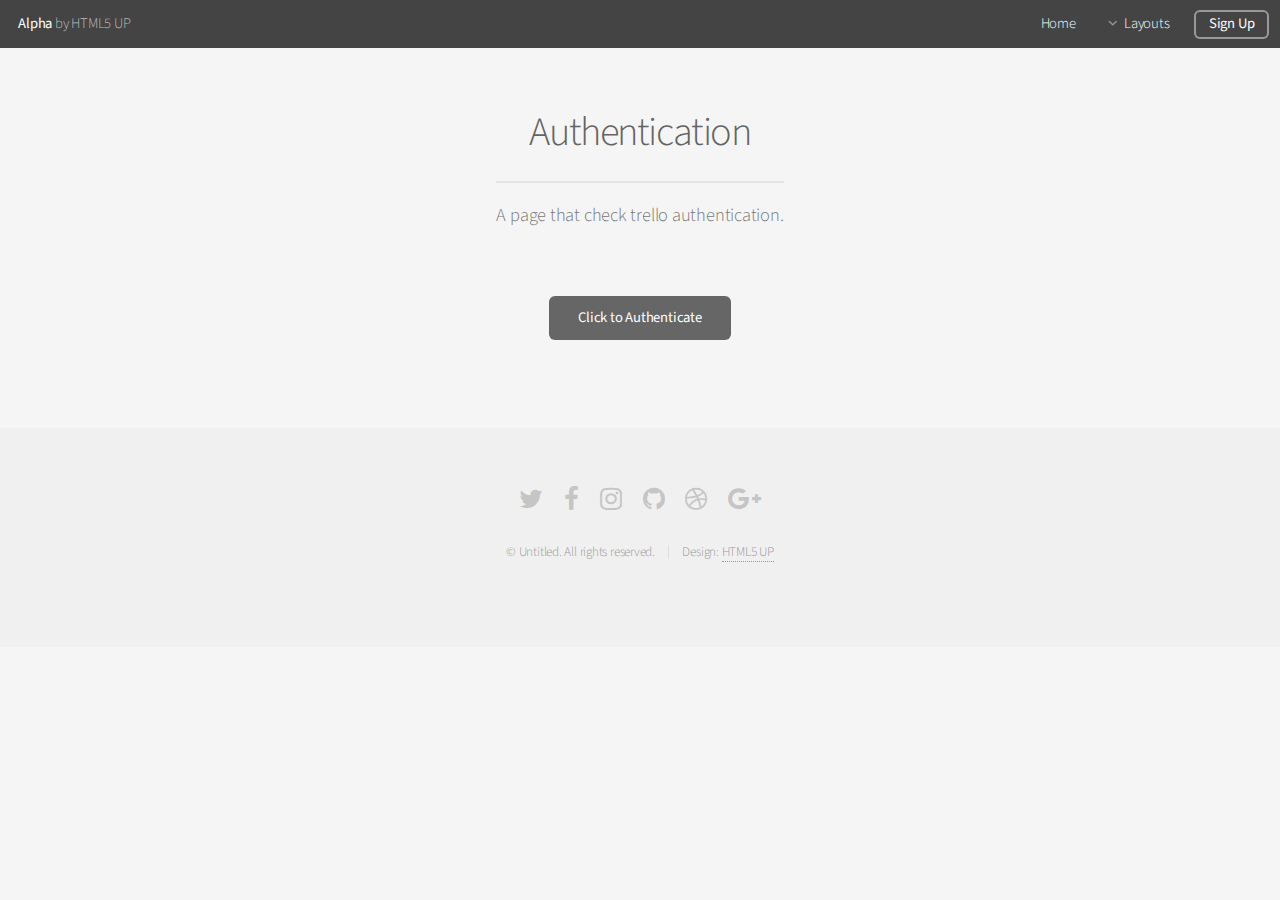
<file: trello/authentication.html>
<!DOCTYPE HTML>
<!--
	Alpha by HTML5 UP
	html5up.net | @ajlkn
	Free for personal and commercial use under the CCA 3.0 license (html5up.net/license)
-->
<html>
	<head>
		<title>Trello Authentication</title>
		<meta charset="utf-8" />
		<meta name="viewport" content="width=device-width, initial-scale=1" />
		<!--[if lte IE 8]><script src="assets/js/ie/html5shiv.js"></script><![endif]-->
		<link rel="stylesheet" href="../assets/css/main.css" />
		<!--[if lte IE 8]><link rel="stylesheet" href="../assets/css/ie8.css" /><![endif]-->
	</head>
	<body>
		<div id="page-wrapper">

			<!-- Header -->
				<header id="header">
					<h1><a href="../index.html">Alpha</a> by HTML5 UP</h1>
					<nav id="nav">
						<ul>
							<li><a href="../index.html">Home</a></li>
							<li>
								<a href="#" class="icon fa-angle-down">Layouts</a>
								<ul>
									<li><a href="../generic.html">Generic</a></li>
									<li><a href="../contact.html">Contact</a></li>
									<li><a href="../elements.html">Elements</a></li>
									<li>
										<a href="#">Trello</a>
										<ul>
											<li><a href="authentication.html">Authentication</a></li>
											<li><a href="create-card.html">Create Cards</a></li>
											<li><a href="get-data.html">Get data</a></li>
										</ul>
									</li>
								</ul>
							</li>
							<li><a href="#" class="button">Sign Up</a></li>
						</ul>
					</nav>
				</header>

			<!-- Main -->
				<section id="main" class="container">
					<header>
						<h2>Authentication</h2>
						<p>A page that check trello authentication.</p>
					</header>
					<ul class="actions align-center">
						<li>
							<a id="authentication" class="button">Click to Authenticate</a>
						</li>
					</ul>
				</section>

			<!-- Footer -->
				<footer id="footer">
					<ul class="icons">
						<li><a href="#" class="icon fa-twitter"><span class="label">Twitter</span></a></li>
						<li><a href="#" class="icon fa-facebook"><span class="label">Facebook</span></a></li>
						<li><a href="#" class="icon fa-instagram"><span class="label">Instagram</span></a></li>
						<li><a href="#" class="icon fa-github"><span class="label">Github</span></a></li>
						<li><a href="#" class="icon fa-dribbble"><span class="label">Dribbble</span></a></li>
						<li><a href="#" class="icon fa-google-plus"><span class="label">Google+</span></a></li>
					</ul>
					<ul class="copyright">
						<li>&copy; Untitled. All rights reserved.</li><li>Design: <a href="http://html5up.net">HTML5 UP</a></li>
					</ul>
				</footer>

		</div>

		<!-- Scripts -->
			<script src="../assets/js/jquery.min.js"></script>
			<script src="../assets/js/jquery.dropotron.min.js"></script>
			<script src="../assets/js/jquery.scrollgress.min.js"></script>
			<script src="../assets/js/skel.min.js"></script>
			<script src="../assets/js/util.js"></script>
			<script src="https://trello.com/1/client.js?key=9d852375e23b5bf2b38d6c7437fbb3af"></script>
			<script src="https://api.trello.com/1/client.js?key=9d852375e23b5bf2b38d6c7437fbb3af"></script>
			<!--[if lte IE 8]><script src="../assets/js/ie/respond.min.js"></script><![endif]-->
			<script src="../assets/js/main.js"></script>
			<script src="../assets/js/trello.js"></script>

	</body>
</html>
</file>
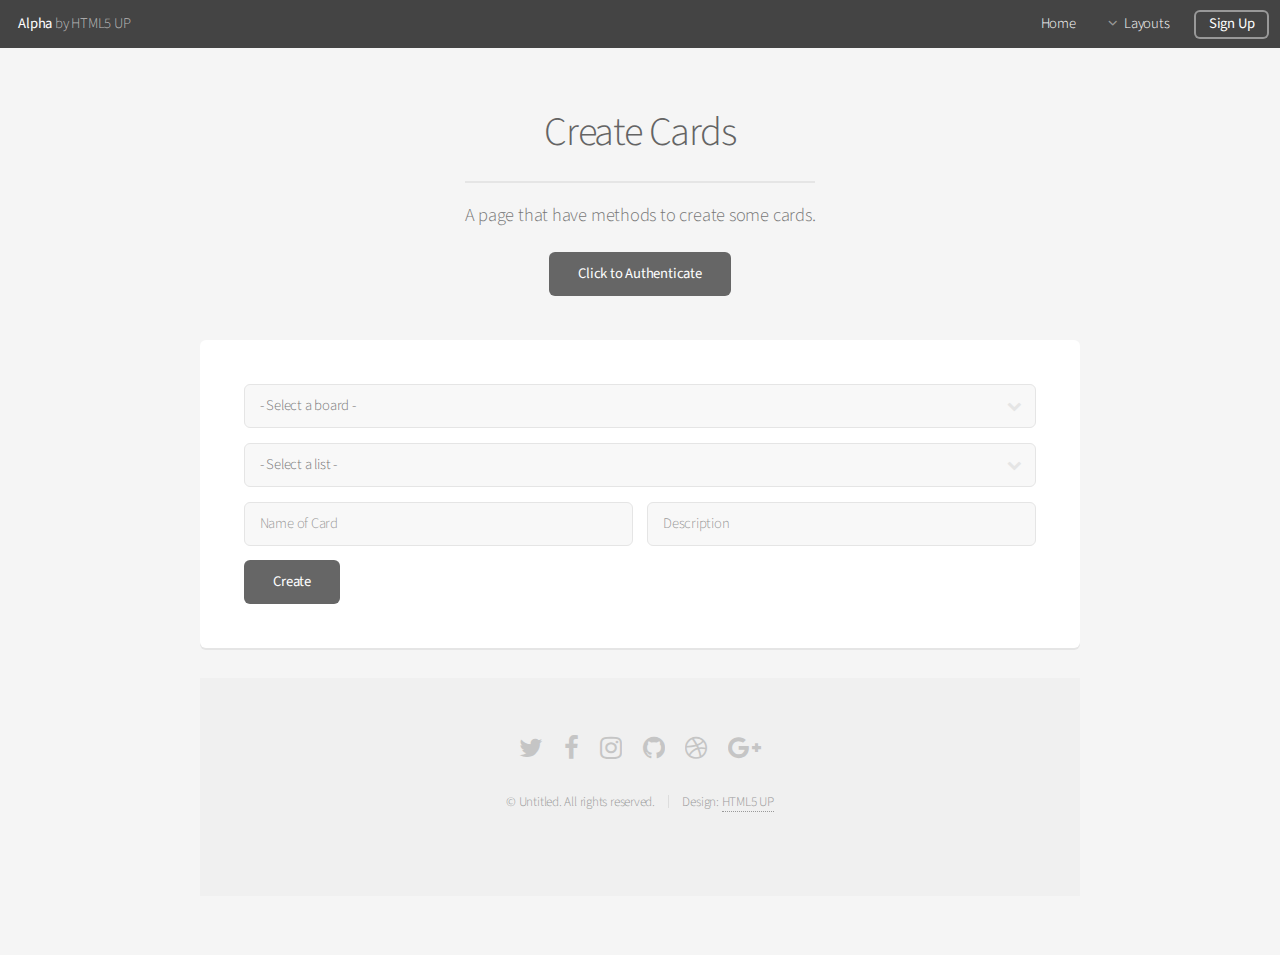
<file: trello/create-card.html>
<!DOCTYPE HTML>
<!--
	Alpha by HTML5 UP
	html5up.net | @ajlkn
	Free for personal and commercial use under the CCA 3.0 license (html5up.net/license)
-->
<html>
	<head>
		<title>Create Trello Card</title>
		<meta charset="utf-8" />
		<meta name="viewport" content="width=device-width, initial-scale=1" />
		<!--[if lte IE 8]><script src="assets/js/ie/html5shiv.js"></script><![endif]-->
		<link rel="stylesheet" href="../assets/css/main.css" />
		<!--[if lte IE 8]><link rel="stylesheet" href="../assets/css/ie8.css" /><![endif]-->
	</head>
	<body>
		<div id="page-wrapper">

			<!-- Header -->
				<header id="header">
					<h1><a href="../index.html">Alpha</a> by HTML5 UP</h1>
					<nav id="nav">
						<ul>
							<li><a href="../index.html">Home</a></li>
							<li>
								<a href="#" class="icon fa-angle-down">Layouts</a>
								<ul>
									<li><a href="../generic.html">Generic</a></li>
									<li><a href="../contact.html">Contact</a></li>
									<li><a href="../elements.html">Elements</a></li>
									<li>
										<a href="#">Trello</a>
										<ul>
											<li><a href="authentication.html">Authentication</a></li>
											<li><a href="create-card.html">Create Cards</a></li>
											<li><a href="get-data.html">Get data</a></li>
										</ul>
									</li>
								</ul>
							</li>
							<li><a href="#" class="button">Sign Up</a></li>
						</ul>
					</nav>
				</header>

			<!-- Main -->
				<section id="main" class="container">
					<header>
						<h2>Create Cards</h2>
						<p>A page that have methods to create some cards.</p>
						<ul class="actions align-center">
							<li>
								<a id="authentication" class="button">Click to Authenticate</a>
							</li>
						</ul>
					</header>
					
					<div class="box">
					<!-- Khung chon lua board -->
						<div class="row uniform 50%">
							<div class="12u">
								<div class="select-wrapper">
									<select name="board" id="board">
										<option value="1" hidden>- Select a board -</option>
									</select>
								</div>
							</div>
						</div>
					<!-- Khung chon lua list -->	
						<div class="row uniform 50%">
							<div class="12u">
								<div class="select-wrapper">
									<select name="list" id="list">
										<option value="1" hidden>- Select a list -</option>
									</select>
								</div>
							</div>
						</div>
					<!-- Khung input -->
						<div class="row uniform 50%">
							<div class="6u">
								<input type="text" id="input-card-name" placeholder="Name of Card" required>
							</div>
							<div class="6u">
								<input type="text" id="input-description-card" placeholder="Description" required>
							</div>
						</div>
						
						<div class="row uniform 50%">
							<div class="12u">
							<ul class="actions">
								<li>
									<a href="#" id="trello-create" class="button">Create</a>
								</li>
							</ul>
								
							</div>
						</div>


					</div>

			<!-- Footer -->
				<footer id="footer">
					<ul class="icons">
						<li><a href="#" class="icon fa-twitter"><span class="label">Twitter</span></a></li>
						<li><a href="#" class="icon fa-facebook"><span class="label">Facebook</span></a></li>
						<li><a href="#" class="icon fa-instagram"><span class="label">Instagram</span></a></li>
						<li><a href="#" class="icon fa-github"><span class="label">Github</span></a></li>
						<li><a href="#" class="icon fa-dribbble"><span class="label">Dribbble</span></a></li>
						<li><a href="#" class="icon fa-google-plus"><span class="label">Google+</span></a></li>
					</ul>
					<ul class="copyright">
						<li>&copy; Untitled. All rights reserved.</li><li>Design: <a href="http://html5up.net">HTML5 UP</a></li>
					</ul>
				</footer>

		</div>

		<!-- Scripts -->
			<script src="../assets/js/jquery.min.js"></script>
			<script src="../assets/js/jquery.dropotron.min.js"></script>
			<script src="../assets/js/jquery.scrollgress.min.js"></script>
			<script src="../assets/js/skel.min.js"></script>
			<script src="../assets/js/util.js"></script>
			<script src="https://api.trello.com/1/client.js?key=9d852375e23b5bf2b38d6c7437fbb3af"></script>
			<!--[if lte IE 8]><script src="../assets/js/ie/respond.min.js"></script><![endif]-->
			<script src="../assets/js/main.js"></script>
			<script src="../assets/js/trello.js"></script>

	</body>
</html>
</file>
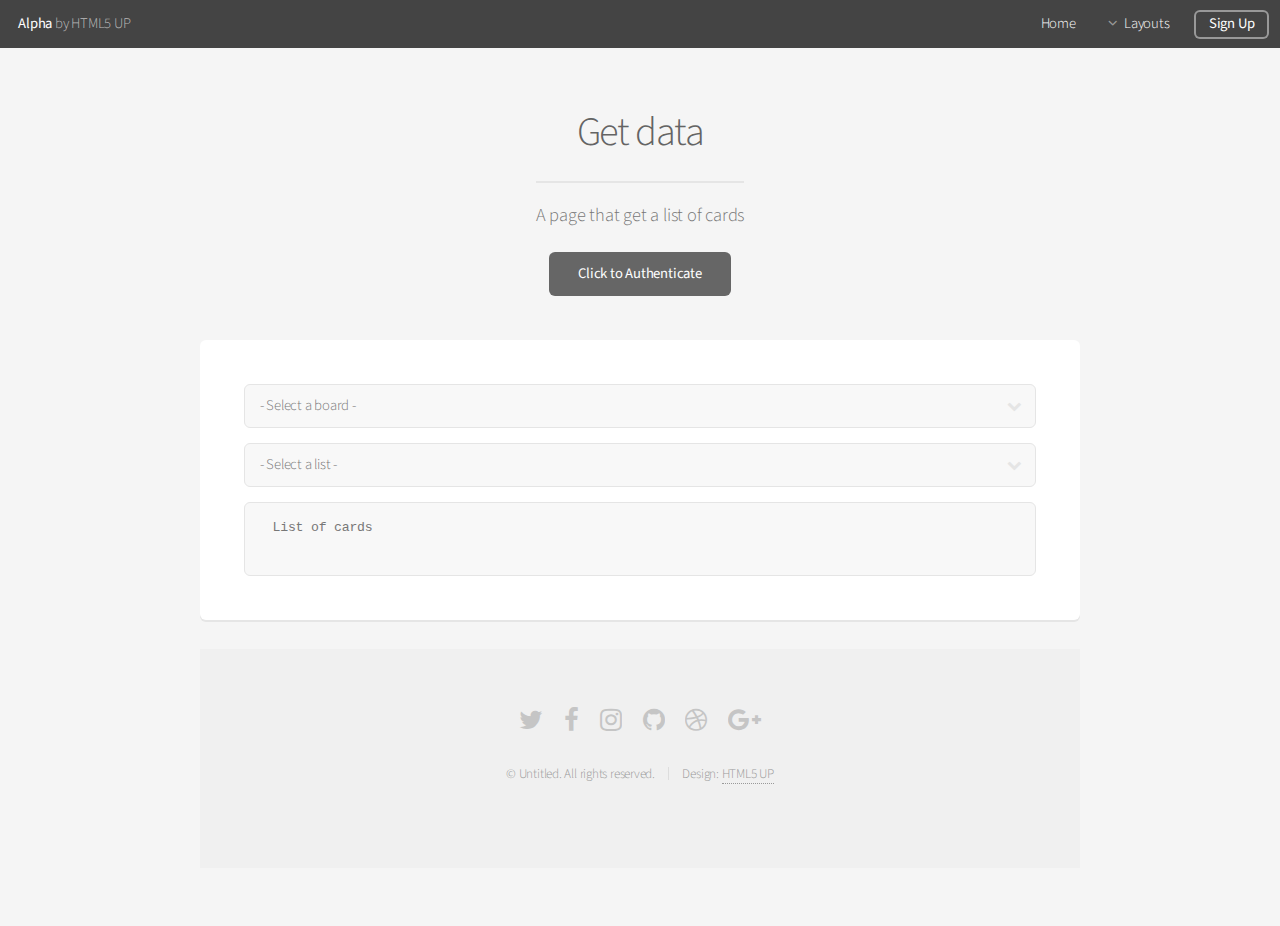
<file: trello/get-data.html>
<!DOCTYPE HTML>
<!--
	Alpha by HTML5 UP
	html5up.net | @ajlkn
	Free for personal and commercial use under the CCA 3.0 license (html5up.net/license)
-->
<html>
	<head>
		<title>Get Trello Data</title>
		<meta charset="utf-8" />
		<meta name="viewport" content="width=device-width, initial-scale=1" />
		<!--[if lte IE 8]><script src="assets/js/ie/html5shiv.js"></script><![endif]-->
		<link rel="stylesheet" href="../assets/css/main.css" />
		<!--[if lte IE 8]><link rel="stylesheet" href="../assets/css/ie8.css" /><![endif]-->
		<link rel="stylesheet" href="../assets/css/trello_list.css" />

	</head>
	<body>
		<div id="page-wrapper">

			<!-- Header -->
				<header id="header">
					<h1><a href="../index.html">Alpha</a> by HTML5 UP</h1>
					<nav id="nav">
						<ul>
							<li><a href="../index.html">Home</a></li>
							<li>
								<a href="#" class="icon fa-angle-down">Layouts</a>
								<ul>
									<li><a href="../generic.html">Generic</a></li>
									<li><a href="../contact.html">Contact</a></li>
									<li><a href="../elements.html">Elements</a></li>
									<li>
										<a href="#">Trello</a>
										<ul>
											<li><a href="authentication.html">Authentication</a></li>
											<li><a href="create-card.html">Create Cards</a></li>
											<li><a href="get-data.html">Get data</a></li>
										</ul>
									</li>
								</ul>
							</li>
							<li><a href="#" class="button">Sign Up</a></li>
						</ul>
					</nav>
				</header>

			<!-- Main -->
				<section id="main" class="container">
					<header>
						<h2>Get data</h2>
						<p>A page that get a list of cards</p>
						<ul class="actions align-center">
							<li>
								<a id="authentication" class="button">Click to Authenticate</a>
							</li>
						</ul>
					</header>
					
					<div class="box">
					<!-- Khung chon lua board -->
						<div class="row uniform 50%">
							<div class="12u">
								<div class="select-wrapper">
									<select name="board" id="board">
										<option value="1" hidden>- Select a board -</option>
									</select>
								</div>
							</div>
						</div>
					<!-- Khung chon lua list -->	
						<div class="row uniform 50%">
							<div class="12u">
								<div class="select-wrapper">
									<select name="list" id="list">
										<option value="1" hidden>- Select a list -</option>
									</select>
								</div>
							</div>
						</div>
					<!-- Khung Hien thi -->
						
						<div class="row uniform 50%">
							<div class="12u">
								<pre> List of cards
								</pre>
							</div>
						</div>

						


					</div>

			<!-- Footer -->
				<footer id="footer">
					<ul class="icons">
						<li><a href="#" class="icon fa-twitter"><span class="label">Twitter</span></a></li>
						<li><a href="#" class="icon fa-facebook"><span class="label">Facebook</span></a></li>
						<li><a href="#" class="icon fa-instagram"><span class="label">Instagram</span></a></li>
						<li><a href="#" class="icon fa-github"><span class="label">Github</span></a></li>
						<li><a href="#" class="icon fa-dribbble"><span class="label">Dribbble</span></a></li>
						<li><a href="#" class="icon fa-google-plus"><span class="label">Google+</span></a></li>
					</ul>
					<ul class="copyright">
						<li>&copy; Untitled. All rights reserved.</li><li>Design: <a href="http://html5up.net">HTML5 UP</a></li>
					</ul>
				</footer>

		</div>

		<!-- Scripts -->
			<script src="../assets/js/jquery.min.js"></script>
			<script src="../assets/js/jquery.dropotron.min.js"></script>
			<script src="../assets/js/jquery.scrollgress.min.js"></script>
			<script src="../assets/js/skel.min.js"></script>
			<script src="../assets/js/util.js"></script>
			<script src="https://api.trello.com/1/client.js?key=9d852375e23b5bf2b38d6c7437fbb3af"></script>
			<!--[if lte IE 8]><script src="../assets/js/ie/respond.min.js"></script><![endif]-->
			<script src="../assets/js/main.js"></script>
			<script src="../assets/js/trello.js"></script>

	</body>
</html>
</file>
<file: assets/css/ie8.css>
/*
	Alpha by HTML5 UP
	html5up.net | @ajlkn
	Free for personal and commercial use under the CCA 3.0 license (html5up.net/license)
*/

/* Basic */

	pre, code {
		position: relative;
		-ms-behavior: url("assets/js/ie/PIE.htc");
	}

/* Form */

	input[type="text"],
	input[type="password"],
	input[type="email"],
	select,
	textarea {
		position: relative;
		-ms-behavior: url("assets/js/ie/PIE.htc");
		line-height: 3em;
	}

	input[type="checkbox"],
	input[type="radio"] {
		opacity: 1;
		z-index: auto;
	}

		input[type="checkbox"] + label:before,
		input[type="radio"] + label:before {
			display: none;
		}

/* Button */

	input[type="submit"],
	input[type="reset"],
	input[type="button"],
	.button {
		position: relative;
		-ms-behavior: url("assets/js/ie/PIE.htc");
	}

		input[type="submit"].alt,
		input[type="reset"].alt,
		input[type="button"].alt,
		.button.alt {
			border: solid 2px #e5e5e5;
		}

/* Box */

	.box {
		position: relative;
		-ms-behavior: url("assets/js/ie/PIE.htc");
	}

		.box .image.featured {
			margin: 2em 0;
			width: 100%;
		}

/* Icon */

	.icon.major {
		position: relative;
		-ms-behavior: url("assets/js/ie/PIE.htc");
	}

/* Image */

	.image {
		position: relative;
		-ms-behavior: url("assets/js/ie/PIE.htc");
	}

		.image img {
			position: relative;
			-ms-behavior: url("assets/js/ie/PIE.htc");
		}

/* Header */

	#header nav > ul > li a {
		color: #fff;
		display: inline-block;
		text-decoration: none;
		border: 0;
	}

		#header nav > ul > li a.icon:before {
			color: #fff;
			margin-right: 0.5em;
		}

	#header.alt {
		color: #fff;
	}

		#header.alt nav > ul > li a:not(.button).icon:before {
			color: rgba(255, 255, 255, 0.75);
		}

		#header.alt nav > ul > li.active a:not(.button) {
			background-color: rgba(255, 255, 255, 0.2);
		}

	.dropotron {
		border: solid 1px #e5e5e5;
	}

		.dropotron.level-0 {
			margin-top: 0;
		}

			.dropotron.level-0:before {
				display: none;
			}

/* Banner */

	#banner {
		background-attachment: scroll;
		background-image: url("../../images/banner.jpg");
		background-position: auto;
		background-repeat: no-repeat;
		background-size: cover;
		-ms-behavior: url("assets/js/ie/backgroundsize.min.htc");
	}

		#banner input[type="submit"],
		#banner input[type="reset"],
		#banner input[type="button"],
		#banner .button {
			border: solid 2px #fff;
		}

/* Main */

	#main {
		position: relative;
		z-index: 1;
	}

/* CTA */

	#cta input[type="text"],
	#cta input[type="password"],
	#cta input[type="email"],
	#cta select,
	#cta textarea {
		background: #e89980;
		border: solid 2px #fff;
	}

	#cta .formerize-placeholder {
		color: #fff !important;
	}
</file>
<file: assets/css/trello_list.css>
pre ul li {
	padding-left: 0;
}
</file>
<file: assets/css/main.css>
@import url("font-awesome.min.css");
@import url("https://fonts.googleapis.com/css?family=Source+Sans+Pro:300,400,300italic,400italic");
@import url('https://fonts.googleapis.com/css?family=Muli');
/*
	Alpha by HTML5 UP
	html5up.net | @ajlkn
	Free for personal and commercial use under the CCA 3.0 license (html5up.net/license)
*/

/* Reset */

	html, body, div, span, applet, object, iframe, h1, h2, h3, h4, h5, h6, p, blockquote, pre, a, abbr, acronym, address, big, cite, code, del, dfn, em, img, ins, kbd, q, s, samp, small, strike, strong, sub, sup, tt, var, b, u, i, center, dl, dt, dd, ol, ul, li, fieldset, form, label, legend, table, caption, tbody, tfoot, thead, tr, th, td, article, aside, canvas, details, embed, figure, figcaption, footer, header, hgroup, menu, nav, output, ruby, section, summary, time, mark, audio, video {
		margin: 0;
		padding: 0;
		border: 0;
		font-size: 100%;
		font: inherit;
		vertical-align: baseline;
	}

	article, aside, details, figcaption, figure, footer, header, hgroup, menu, nav, section {
		display: block;
	}

	body {
		line-height: 1;
	}

	ol, ul {
		list-style: none;
	}

	blockquote, q {
		quotes: none;
	}

	blockquote:before, blockquote:after, q:before, q:after {
		content: '';
		content: none;
	}

	table {
		border-collapse: collapse;
		border-spacing: 0;
	}

	body {
		-webkit-text-size-adjust: none;
	}

/* Box Model */

	*, *:before, *:after {
		-moz-box-sizing: border-box;
		-webkit-box-sizing: border-box;
		box-sizing: border-box;
	}

/* Containers */

	.container {
		margin-left: auto;
		margin-right: auto;
	}

	.container.\31 25\25 {
		width: 100%;
		max-width: 75em;
		min-width: 60em;
	}

	.container.\37 5\25 {
		width: 45em;
	}

	.container.\35 0\25 {
		width: 30em;
	}

	.container.\32 5\25 {
		width: 15em;
	}

	.container {
		width: 60em;
	}

	@media screen and (max-width: 1680px) {

		.container.\31 25\25 {
			width: 100%;
			max-width: 75em;
			min-width: 60em;
		}

		.container.\37 5\25 {
			width: 45em;
		}

		.container.\35 0\25 {
			width: 30em;
		}

		.container.\32 5\25 {
			width: 15em;
		}

		.container {
			width: 60em;
		}

	}

	@media screen and (max-width: 1280px) {

		.container.\31 25\25 {
			width: 100%;
			max-width: 75em;
			min-width: 60em;
		}

		.container.\37 5\25 {
			width: 45em;
		}

		.container.\35 0\25 {
			width: 30em;
		}

		.container.\32 5\25 {
			width: 15em;
		}

		.container {
			width: 60em;
		}

	}

	@media screen and (max-width: 980px) {

		.container.\31 25\25 {
			width: 100%;
			max-width: 112.5%;
			min-width: 90%;
		}

		.container.\37 5\25 {
			width: 67.5%;
		}

		.container.\35 0\25 {
			width: 45%;
		}

		.container.\32 5\25 {
			width: 22.5%;
		}

		.container {
			width: 90%;
		}

	}

	@media screen and (max-width: 840px) {

		.container.\31 25\25 {
			width: 100%;
			max-width: 112.5%;
			min-width: 90%;
		}

		.container.\37 5\25 {
			width: 67.5%;
		}

		.container.\35 0\25 {
			width: 45%;
		}

		.container.\32 5\25 {
			width: 22.5%;
		}

		.container {
			width: 90% !important;
		}

	}

	@media screen and (max-width: 736px) {

		.container.\31 25\25 {
			width: 100%;
			max-width: 125%;
			min-width: 100%;
		}

		.container.\37 5\25 {
			width: 75%;
		}

		.container.\35 0\25 {
			width: 50%;
		}

		.container.\32 5\25 {
			width: 25%;
		}

		.container {
			width: 100% !important;
		}

	}

	@media screen and (max-width: 480px) {

		.container.\31 25\25 {
			width: 100%;
			max-width: 125%;
			min-width: 100%;
		}

		.container.\37 5\25 {
			width: 75%;
		}

		.container.\35 0\25 {
			width: 50%;
		}

		.container.\32 5\25 {
			width: 25%;
		}

		.container {
			width: 100% !important;
		}

	}

/* Grid */

	.row {
		border-bottom: solid 1px transparent;
		-moz-box-sizing: border-box;
		-webkit-box-sizing: border-box;
		box-sizing: border-box;
	}

	.row > * {
		float: left;
		-moz-box-sizing: border-box;
		-webkit-box-sizing: border-box;
		box-sizing: border-box;
	}

	.row:after, .row:before {
		content: '';
		display: block;
		clear: both;
		height: 0;
	}

	.row.uniform > * > :first-child {
		margin-top: 0;
	}

	.row.uniform > * > :last-child {
		margin-bottom: 0;
	}

	.row.\30 \25 > * {
		padding: 0 0 0 0em;
	}

	.row.\30 \25 {
		margin: 0 0 -1px 0em;
	}

	.row.uniform.\30 \25 > * {
		padding: 0em 0 0 0em;
	}

	.row.uniform.\30 \25 {
		margin: 0em 0 -1px 0em;
	}

	.row > * {
		padding: 0 0 0 2em;
	}

	.row {
		margin: 0 0 -1px -2em;
	}

	.row.uniform > * {
		padding: 2em 0 0 2em;
	}

	.row.uniform {
		margin: -2em 0 -1px -2em;
	}

	.row.\32 00\25 > * {
		padding: 0 0 0 4em;
	}

	.row.\32 00\25 {
		margin: 0 0 -1px -4em;
	}

	.row.uniform.\32 00\25 > * {
		padding: 4em 0 0 4em;
	}

	.row.uniform.\32 00\25 {
		margin: -4em 0 -1px -4em;
	}

	.row.\31 50\25 > * {
		padding: 0 0 0 3em;
	}

	.row.\31 50\25 {
		margin: 0 0 -1px -3em;
	}

	.row.uniform.\31 50\25 > * {
		padding: 3em 0 0 3em;
	}

	.row.uniform.\31 50\25 {
		margin: -3em 0 -1px -3em;
	}

	.row.\35 0\25 > * {
		padding: 0 0 0 1em;
	}

	.row.\35 0\25 {
		margin: 0 0 -1px -1em;
	}

	.row.uniform.\35 0\25 > * {
		padding: 1em 0 0 1em;
	}

	.row.uniform.\35 0\25 {
		margin: -1em 0 -1px -1em;
	}

	.row.\32 5\25 > * {
		padding: 0 0 0 0.5em;
	}

	.row.\32 5\25 {
		margin: 0 0 -1px -0.5em;
	}

	.row.uniform.\32 5\25 > * {
		padding: 0.5em 0 0 0.5em;
	}

	.row.uniform.\32 5\25 {
		margin: -0.5em 0 -1px -0.5em;
	}

	.\31 2u, .\31 2u\24 {
		width: 100%;
		clear: none;
		margin-left: 0;
	}

	.\31 1u, .\31 1u\24 {
		width: 91.6666666667%;
		clear: none;
		margin-left: 0;
	}

	.\31 0u, .\31 0u\24 {
		width: 83.3333333333%;
		clear: none;
		margin-left: 0;
	}

	.\39 u, .\39 u\24 {
		width: 75%;
		clear: none;
		margin-left: 0;
	}

	.\38 u, .\38 u\24 {
		width: 66.6666666667%;
		clear: none;
		margin-left: 0;
	}

	.\37 u, .\37 u\24 {
		width: 58.3333333333%;
		clear: none;
		margin-left: 0;
	}

	.\36 u, .\36 u\24 {
		width: 50%;
		clear: none;
		margin-left: 0;
	}

	.\35 u, .\35 u\24 {
		width: 41.6666666667%;
		clear: none;
		margin-left: 0;
	}

	.\34 u, .\34 u\24 {
		width: 33.3333333333%;
		clear: none;
		margin-left: 0;
	}

	.\33 u, .\33 u\24 {
		width: 25%;
		clear: none;
		margin-left: 0;
	}

	.\32 u, .\32 u\24 {
		width: 16.6666666667%;
		clear: none;
		margin-left: 0;
	}

	.\31 u, .\31 u\24 {
		width: 8.3333333333%;
		clear: none;
		margin-left: 0;
	}

	.\31 2u\24 + *,
	.\31 1u\24 + *,
	.\31 0u\24 + *,
	.\39 u\24 + *,
	.\38 u\24 + *,
	.\37 u\24 + *,
	.\36 u\24 + *,
	.\35 u\24 + *,
	.\34 u\24 + *,
	.\33 u\24 + *,
	.\32 u\24 + *,
	.\31 u\24 + * {
		clear: left;
	}

	.\-11u {
		margin-left: 91.66667%;
	}

	.\-10u {
		margin-left: 83.33333%;
	}

	.\-9u {
		margin-left: 75%;
	}

	.\-8u {
		margin-left: 66.66667%;
	}

	.\-7u {
		margin-left: 58.33333%;
	}

	.\-6u {
		margin-left: 50%;
	}

	.\-5u {
		margin-left: 41.66667%;
	}

	.\-4u {
		margin-left: 33.33333%;
	}

	.\-3u {
		margin-left: 25%;
	}

	.\-2u {
		margin-left: 16.66667%;
	}

	.\-1u {
		margin-left: 8.33333%;
	}

	@media screen and (max-width: 1680px) {

		.row > * {
			padding: 0 0 0 2em;
		}

		.row {
			margin: 0 0 -1px -2em;
		}

		.row.uniform > * {
			padding: 2em 0 0 2em;
		}

		.row.uniform {
			margin: -2em 0 -1px -2em;
		}

		.row.\32 00\25 > * {
			padding: 0 0 0 4em;
		}

		.row.\32 00\25 {
			margin: 0 0 -1px -4em;
		}

		.row.uniform.\32 00\25 > * {
			padding: 4em 0 0 4em;
		}

		.row.uniform.\32 00\25 {
			margin: -4em 0 -1px -4em;
		}

		.row.\31 50\25 > * {
			padding: 0 0 0 3em;
		}

		.row.\31 50\25 {
			margin: 0 0 -1px -3em;
		}

		.row.uniform.\31 50\25 > * {
			padding: 3em 0 0 3em;
		}

		.row.uniform.\31 50\25 {
			margin: -3em 0 -1px -3em;
		}

		.row.\35 0\25 > * {
			padding: 0 0 0 1em;
		}

		.row.\35 0\25 {
			margin: 0 0 -1px -1em;
		}

		.row.uniform.\35 0\25 > * {
			padding: 1em 0 0 1em;
		}

		.row.uniform.\35 0\25 {
			margin: -1em 0 -1px -1em;
		}

		.row.\32 5\25 > * {
			padding: 0 0 0 0.5em;
		}

		.row.\32 5\25 {
			margin: 0 0 -1px -0.5em;
		}

		.row.uniform.\32 5\25 > * {
			padding: 0.5em 0 0 0.5em;
		}

		.row.uniform.\32 5\25 {
			margin: -0.5em 0 -1px -0.5em;
		}

		.\31 2u\28wide\29, .\31 2u\24\28wide\29 {
			width: 100%;
			clear: none;
			margin-left: 0;
		}

		.\31 1u\28wide\29, .\31 1u\24\28wide\29 {
			width: 91.6666666667%;
			clear: none;
			margin-left: 0;
		}

		.\31 0u\28wide\29, .\31 0u\24\28wide\29 {
			width: 83.3333333333%;
			clear: none;
			margin-left: 0;
		}

		.\39 u\28wide\29, .\39 u\24\28wide\29 {
			width: 75%;
			clear: none;
			margin-left: 0;
		}

		.\38 u\28wide\29, .\38 u\24\28wide\29 {
			width: 66.6666666667%;
			clear: none;
			margin-left: 0;
		}

		.\37 u\28wide\29, .\37 u\24\28wide\29 {
			width: 58.3333333333%;
			clear: none;
			margin-left: 0;
		}

		.\36 u\28wide\29, .\36 u\24\28wide\29 {
			width: 50%;
			clear: none;
			margin-left: 0;
		}

		.\35 u\28wide\29, .\35 u\24\28wide\29 {
			width: 41.6666666667%;
			clear: none;
			margin-left: 0;
		}

		.\34 u\28wide\29, .\34 u\24\28wide\29 {
			width: 33.3333333333%;
			clear: none;
			margin-left: 0;
		}

		.\33 u\28wide\29, .\33 u\24\28wide\29 {
			width: 25%;
			clear: none;
			margin-left: 0;
		}

		.\32 u\28wide\29, .\32 u\24\28wide\29 {
			width: 16.6666666667%;
			clear: none;
			margin-left: 0;
		}

		.\31 u\28wide\29, .\31 u\24\28wide\29 {
			width: 8.3333333333%;
			clear: none;
			margin-left: 0;
		}

		.\31 2u\24\28wide\29 + *,
		.\31 1u\24\28wide\29 + *,
		.\31 0u\24\28wide\29 + *,
		.\39 u\24\28wide\29 + *,
		.\38 u\24\28wide\29 + *,
		.\37 u\24\28wide\29 + *,
		.\36 u\24\28wide\29 + *,
		.\35 u\24\28wide\29 + *,
		.\34 u\24\28wide\29 + *,
		.\33 u\24\28wide\29 + *,
		.\32 u\24\28wide\29 + *,
		.\31 u\24\28wide\29 + * {
			clear: left;
		}

		.\-11u\28wide\29 {
			margin-left: 91.66667%;
		}

		.\-10u\28wide\29 {
			margin-left: 83.33333%;
		}

		.\-9u\28wide\29 {
			margin-left: 75%;
		}

		.\-8u\28wide\29 {
			margin-left: 66.66667%;
		}

		.\-7u\28wide\29 {
			margin-left: 58.33333%;
		}

		.\-6u\28wide\29 {
			margin-left: 50%;
		}

		.\-5u\28wide\29 {
			margin-left: 41.66667%;
		}

		.\-4u\28wide\29 {
			margin-left: 33.33333%;
		}

		.\-3u\28wide\29 {
			margin-left: 25%;
		}

		.\-2u\28wide\29 {
			margin-left: 16.66667%;
		}

		.\-1u\28wide\29 {
			margin-left: 8.33333%;
		}

	}

	@media screen and (max-width: 1280px) {

		.row > * {
			padding: 0 0 0 2em;
		}

		.row {
			margin: 0 0 -1px -2em;
		}

		.row.uniform > * {
			padding: 2em 0 0 2em;
		}

		.row.uniform {
			margin: -2em 0 -1px -2em;
		}

		.row.\32 00\25 > * {
			padding: 0 0 0 4em;
		}

		.row.\32 00\25 {
			margin: 0 0 -1px -4em;
		}

		.row.uniform.\32 00\25 > * {
			padding: 4em 0 0 4em;
		}

		.row.uniform.\32 00\25 {
			margin: -4em 0 -1px -4em;
		}

		.row.\31 50\25 > * {
			padding: 0 0 0 3em;
		}

		.row.\31 50\25 {
			margin: 0 0 -1px -3em;
		}

		.row.uniform.\31 50\25 > * {
			padding: 3em 0 0 3em;
		}

		.row.uniform.\31 50\25 {
			margin: -3em 0 -1px -3em;
		}

		.row.\35 0\25 > * {
			padding: 0 0 0 1em;
		}

		.row.\35 0\25 {
			margin: 0 0 -1px -1em;
		}

		.row.uniform.\35 0\25 > * {
			padding: 1em 0 0 1em;
		}

		.row.uniform.\35 0\25 {
			margin: -1em 0 -1px -1em;
		}

		.row.\32 5\25 > * {
			padding: 0 0 0 0.5em;
		}

		.row.\32 5\25 {
			margin: 0 0 -1px -0.5em;
		}

		.row.uniform.\32 5\25 > * {
			padding: 0.5em 0 0 0.5em;
		}

		.row.uniform.\32 5\25 {
			margin: -0.5em 0 -1px -0.5em;
		}

		.\31 2u\28normal\29, .\31 2u\24\28normal\29 {
			width: 100%;
			clear: none;
			margin-left: 0;
		}

		.\31 1u\28normal\29, .\31 1u\24\28normal\29 {
			width: 91.6666666667%;
			clear: none;
			margin-left: 0;
		}

		.\31 0u\28normal\29, .\31 0u\24\28normal\29 {
			width: 83.3333333333%;
			clear: none;
			margin-left: 0;
		}

		.\39 u\28normal\29, .\39 u\24\28normal\29 {
			width: 75%;
			clear: none;
			margin-left: 0;
		}

		.\38 u\28normal\29, .\38 u\24\28normal\29 {
			width: 66.6666666667%;
			clear: none;
			margin-left: 0;
		}

		.\37 u\28normal\29, .\37 u\24\28normal\29 {
			width: 58.3333333333%;
			clear: none;
			margin-left: 0;
		}

		.\36 u\28normal\29, .\36 u\24\28normal\29 {
			width: 50%;
			clear: none;
			margin-left: 0;
		}

		.\35 u\28normal\29, .\35 u\24\28normal\29 {
			width: 41.6666666667%;
			clear: none;
			margin-left: 0;
		}

		.\34 u\28normal\29, .\34 u\24\28normal\29 {
			width: 33.3333333333%;
			clear: none;
			margin-left: 0;
		}

		.\33 u\28normal\29, .\33 u\24\28normal\29 {
			width: 25%;
			clear: none;
			margin-left: 0;
		}

		.\32 u\28normal\29, .\32 u\24\28normal\29 {
			width: 16.6666666667%;
			clear: none;
			margin-left: 0;
		}

		.\31 u\28normal\29, .\31 u\24\28normal\29 {
			width: 8.3333333333%;
			clear: none;
			margin-left: 0;
		}

		.\31 2u\24\28normal\29 + *,
		.\31 1u\24\28normal\29 + *,
		.\31 0u\24\28normal\29 + *,
		.\39 u\24\28normal\29 + *,
		.\38 u\24\28normal\29 + *,
		.\37 u\24\28normal\29 + *,
		.\36 u\24\28normal\29 + *,
		.\35 u\24\28normal\29 + *,
		.\34 u\24\28normal\29 + *,
		.\33 u\24\28normal\29 + *,
		.\32 u\24\28normal\29 + *,
		.\31 u\24\28normal\29 + * {
			clear: left;
		}

		.\-11u\28normal\29 {
			margin-left: 91.66667%;
		}

		.\-10u\28normal\29 {
			margin-left: 83.33333%;
		}

		.\-9u\28normal\29 {
			margin-left: 75%;
		}

		.\-8u\28normal\29 {
			margin-left: 66.66667%;
		}

		.\-7u\28normal\29 {
			margin-left: 58.33333%;
		}

		.\-6u\28normal\29 {
			margin-left: 50%;
		}

		.\-5u\28normal\29 {
			margin-left: 41.66667%;
		}

		.\-4u\28normal\29 {
			margin-left: 33.33333%;
		}

		.\-3u\28normal\29 {
			margin-left: 25%;
		}

		.\-2u\28normal\29 {
			margin-left: 16.66667%;
		}

		.\-1u\28normal\29 {
			margin-left: 8.33333%;
		}

	}

	@media screen and (max-width: 980px) {

		.row > * {
			padding: 0 0 0 2em;
		}

		.row {
			margin: 0 0 -1px -2em;
		}

		.row.uniform > * {
			padding: 2em 0 0 2em;
		}

		.row.uniform {
			margin: -2em 0 -1px -2em;
		}

		.row.\32 00\25 > * {
			padding: 0 0 0 4em;
		}

		.row.\32 00\25 {
			margin: 0 0 -1px -4em;
		}

		.row.uniform.\32 00\25 > * {
			padding: 4em 0 0 4em;
		}

		.row.uniform.\32 00\25 {
			margin: -4em 0 -1px -4em;
		}

		.row.\31 50\25 > * {
			padding: 0 0 0 3em;
		}

		.row.\31 50\25 {
			margin: 0 0 -1px -3em;
		}

		.row.uniform.\31 50\25 > * {
			padding: 3em 0 0 3em;
		}

		.row.uniform.\31 50\25 {
			margin: -3em 0 -1px -3em;
		}

		.row.\35 0\25 > * {
			padding: 0 0 0 1em;
		}

		.row.\35 0\25 {
			margin: 0 0 -1px -1em;
		}

		.row.uniform.\35 0\25 > * {
			padding: 1em 0 0 1em;
		}

		.row.uniform.\35 0\25 {
			margin: -1em 0 -1px -1em;
		}

		.row.\32 5\25 > * {
			padding: 0 0 0 0.5em;
		}

		.row.\32 5\25 {
			margin: 0 0 -1px -0.5em;
		}

		.row.uniform.\32 5\25 > * {
			padding: 0.5em 0 0 0.5em;
		}

		.row.uniform.\32 5\25 {
			margin: -0.5em 0 -1px -0.5em;
		}

		.\31 2u\28narrow\29, .\31 2u\24\28narrow\29 {
			width: 100%;
			clear: none;
			margin-left: 0;
		}

		.\31 1u\28narrow\29, .\31 1u\24\28narrow\29 {
			width: 91.6666666667%;
			clear: none;
			margin-left: 0;
		}

		.\31 0u\28narrow\29, .\31 0u\24\28narrow\29 {
			width: 83.3333333333%;
			clear: none;
			margin-left: 0;
		}

		.\39 u\28narrow\29, .\39 u\24\28narrow\29 {
			width: 75%;
			clear: none;
			margin-left: 0;
		}

		.\38 u\28narrow\29, .\38 u\24\28narrow\29 {
			width: 66.6666666667%;
			clear: none;
			margin-left: 0;
		}

		.\37 u\28narrow\29, .\37 u\24\28narrow\29 {
			width: 58.3333333333%;
			clear: none;
			margin-left: 0;
		}

		.\36 u\28narrow\29, .\36 u\24\28narrow\29 {
			width: 50%;
			clear: none;
			margin-left: 0;
		}

		.\35 u\28narrow\29, .\35 u\24\28narrow\29 {
			width: 41.6666666667%;
			clear: none;
			margin-left: 0;
		}

		.\34 u\28narrow\29, .\34 u\24\28narrow\29 {
			width: 33.3333333333%;
			clear: none;
			margin-left: 0;
		}

		.\33 u\28narrow\29, .\33 u\24\28narrow\29 {
			width: 25%;
			clear: none;
			margin-left: 0;
		}

		.\32 u\28narrow\29, .\32 u\24\28narrow\29 {
			width: 16.6666666667%;
			clear: none;
			margin-left: 0;
		}

		.\31 u\28narrow\29, .\31 u\24\28narrow\29 {
			width: 8.3333333333%;
			clear: none;
			margin-left: 0;
		}

		.\31 2u\24\28narrow\29 + *,
		.\31 1u\24\28narrow\29 + *,
		.\31 0u\24\28narrow\29 + *,
		.\39 u\24\28narrow\29 + *,
		.\38 u\24\28narrow\29 + *,
		.\37 u\24\28narrow\29 + *,
		.\36 u\24\28narrow\29 + *,
		.\35 u\24\28narrow\29 + *,
		.\34 u\24\28narrow\29 + *,
		.\33 u\24\28narrow\29 + *,
		.\32 u\24\28narrow\29 + *,
		.\31 u\24\28narrow\29 + * {
			clear: left;
		}

		.\-11u\28narrow\29 {
			margin-left: 91.66667%;
		}

		.\-10u\28narrow\29 {
			margin-left: 83.33333%;
		}

		.\-9u\28narrow\29 {
			margin-left: 75%;
		}

		.\-8u\28narrow\29 {
			margin-left: 66.66667%;
		}

		.\-7u\28narrow\29 {
			margin-left: 58.33333%;
		}

		.\-6u\28narrow\29 {
			margin-left: 50%;
		}

		.\-5u\28narrow\29 {
			margin-left: 41.66667%;
		}

		.\-4u\28narrow\29 {
			margin-left: 33.33333%;
		}

		.\-3u\28narrow\29 {
			margin-left: 25%;
		}

		.\-2u\28narrow\29 {
			margin-left: 16.66667%;
		}

		.\-1u\28narrow\29 {
			margin-left: 8.33333%;
		}

	}

	@media screen and (max-width: 840px) {

		.row > * {
			padding: 0 0 0 2em;
		}

		.row {
			margin: 0 0 -1px -2em;
		}

		.row.uniform > * {
			padding: 2em 0 0 2em;
		}

		.row.uniform {
			margin: -2em 0 -1px -2em;
		}

		.row.\32 00\25 > * {
			padding: 0 0 0 4em;
		}

		.row.\32 00\25 {
			margin: 0 0 -1px -4em;
		}

		.row.uniform.\32 00\25 > * {
			padding: 4em 0 0 4em;
		}

		.row.uniform.\32 00\25 {
			margin: -4em 0 -1px -4em;
		}

		.row.\31 50\25 > * {
			padding: 0 0 0 3em;
		}

		.row.\31 50\25 {
			margin: 0 0 -1px -3em;
		}

		.row.uniform.\31 50\25 > * {
			padding: 3em 0 0 3em;
		}

		.row.uniform.\31 50\25 {
			margin: -3em 0 -1px -3em;
		}

		.row.\35 0\25 > * {
			padding: 0 0 0 1em;
		}

		.row.\35 0\25 {
			margin: 0 0 -1px -1em;
		}

		.row.uniform.\35 0\25 > * {
			padding: 1em 0 0 1em;
		}

		.row.uniform.\35 0\25 {
			margin: -1em 0 -1px -1em;
		}

		.row.\32 5\25 > * {
			padding: 0 0 0 0.5em;
		}

		.row.\32 5\25 {
			margin: 0 0 -1px -0.5em;
		}

		.row.uniform.\32 5\25 > * {
			padding: 0.5em 0 0 0.5em;
		}

		.row.uniform.\32 5\25 {
			margin: -0.5em 0 -1px -0.5em;
		}

		.\31 2u\28narrower\29, .\31 2u\24\28narrower\29 {
			width: 100%;
			clear: none;
			margin-left: 0;
		}

		.\31 1u\28narrower\29, .\31 1u\24\28narrower\29 {
			width: 91.6666666667%;
			clear: none;
			margin-left: 0;
		}

		.\31 0u\28narrower\29, .\31 0u\24\28narrower\29 {
			width: 83.3333333333%;
			clear: none;
			margin-left: 0;
		}

		.\39 u\28narrower\29, .\39 u\24\28narrower\29 {
			width: 75%;
			clear: none;
			margin-left: 0;
		}

		.\38 u\28narrower\29, .\38 u\24\28narrower\29 {
			width: 66.6666666667%;
			clear: none;
			margin-left: 0;
		}

		.\37 u\28narrower\29, .\37 u\24\28narrower\29 {
			width: 58.3333333333%;
			clear: none;
			margin-left: 0;
		}

		.\36 u\28narrower\29, .\36 u\24\28narrower\29 {
			width: 50%;
			clear: none;
			margin-left: 0;
		}

		.\35 u\28narrower\29, .\35 u\24\28narrower\29 {
			width: 41.6666666667%;
			clear: none;
			margin-left: 0;
		}

		.\34 u\28narrower\29, .\34 u\24\28narrower\29 {
			width: 33.3333333333%;
			clear: none;
			margin-left: 0;
		}

		.\33 u\28narrower\29, .\33 u\24\28narrower\29 {
			width: 25%;
			clear: none;
			margin-left: 0;
		}

		.\32 u\28narrower\29, .\32 u\24\28narrower\29 {
			width: 16.6666666667%;
			clear: none;
			margin-left: 0;
		}

		.\31 u\28narrower\29, .\31 u\24\28narrower\29 {
			width: 8.3333333333%;
			clear: none;
			margin-left: 0;
		}

		.\31 2u\24\28narrower\29 + *,
		.\31 1u\24\28narrower\29 + *,
		.\31 0u\24\28narrower\29 + *,
		.\39 u\24\28narrower\29 + *,
		.\38 u\24\28narrower\29 + *,
		.\37 u\24\28narrower\29 + *,
		.\36 u\24\28narrower\29 + *,
		.\35 u\24\28narrower\29 + *,
		.\34 u\24\28narrower\29 + *,
		.\33 u\24\28narrower\29 + *,
		.\32 u\24\28narrower\29 + *,
		.\31 u\24\28narrower\29 + * {
			clear: left;
		}

		.\-11u\28narrower\29 {
			margin-left: 91.66667%;
		}

		.\-10u\28narrower\29 {
			margin-left: 83.33333%;
		}

		.\-9u\28narrower\29 {
			margin-left: 75%;
		}

		.\-8u\28narrower\29 {
			margin-left: 66.66667%;
		}

		.\-7u\28narrower\29 {
			margin-left: 58.33333%;
		}

		.\-6u\28narrower\29 {
			margin-left: 50%;
		}

		.\-5u\28narrower\29 {
			margin-left: 41.66667%;
		}

		.\-4u\28narrower\29 {
			margin-left: 33.33333%;
		}

		.\-3u\28narrower\29 {
			margin-left: 25%;
		}

		.\-2u\28narrower\29 {
			margin-left: 16.66667%;
		}

		.\-1u\28narrower\29 {
			margin-left: 8.33333%;
		}

	}

	@media screen and (max-width: 736px) {

		.row > * {
			padding: 0 0 0 2em;
		}

		.row {
			margin: 0 0 -1px -2em;
		}

		.row.uniform > * {
			padding: 2em 0 0 2em;
		}

		.row.uniform {
			margin: -2em 0 -1px -2em;
		}

		.row.\32 00\25 > * {
			padding: 0 0 0 4em;
		}

		.row.\32 00\25 {
			margin: 0 0 -1px -4em;
		}

		.row.uniform.\32 00\25 > * {
			padding: 4em 0 0 4em;
		}

		.row.uniform.\32 00\25 {
			margin: -4em 0 -1px -4em;
		}

		.row.\31 50\25 > * {
			padding: 0 0 0 3em;
		}

		.row.\31 50\25 {
			margin: 0 0 -1px -3em;
		}

		.row.uniform.\31 50\25 > * {
			padding: 3em 0 0 3em;
		}

		.row.uniform.\31 50\25 {
			margin: -3em 0 -1px -3em;
		}

		.row.\35 0\25 > * {
			padding: 0 0 0 1em;
		}

		.row.\35 0\25 {
			margin: 0 0 -1px -1em;
		}

		.row.uniform.\35 0\25 > * {
			padding: 1em 0 0 1em;
		}

		.row.uniform.\35 0\25 {
			margin: -1em 0 -1px -1em;
		}

		.row.\32 5\25 > * {
			padding: 0 0 0 0.5em;
		}

		.row.\32 5\25 {
			margin: 0 0 -1px -0.5em;
		}

		.row.uniform.\32 5\25 > * {
			padding: 0.5em 0 0 0.5em;
		}

		.row.uniform.\32 5\25 {
			margin: -0.5em 0 -1px -0.5em;
		}

		.\31 2u\28mobile\29, .\31 2u\24\28mobile\29 {
			width: 100%;
			clear: none;
			margin-left: 0;
		}

		.\31 1u\28mobile\29, .\31 1u\24\28mobile\29 {
			width: 91.6666666667%;
			clear: none;
			margin-left: 0;
		}

		.\31 0u\28mobile\29, .\31 0u\24\28mobile\29 {
			width: 83.3333333333%;
			clear: none;
			margin-left: 0;
		}

		.\39 u\28mobile\29, .\39 u\24\28mobile\29 {
			width: 75%;
			clear: none;
			margin-left: 0;
		}

		.\38 u\28mobile\29, .\38 u\24\28mobile\29 {
			width: 66.6666666667%;
			clear: none;
			margin-left: 0;
		}

		.\37 u\28mobile\29, .\37 u\24\28mobile\29 {
			width: 58.3333333333%;
			clear: none;
			margin-left: 0;
		}

		.\36 u\28mobile\29, .\36 u\24\28mobile\29 {
			width: 50%;
			clear: none;
			margin-left: 0;
		}

		.\35 u\28mobile\29, .\35 u\24\28mobile\29 {
			width: 41.6666666667%;
			clear: none;
			margin-left: 0;
		}

		.\34 u\28mobile\29, .\34 u\24\28mobile\29 {
			width: 33.3333333333%;
			clear: none;
			margin-left: 0;
		}

		.\33 u\28mobile\29, .\33 u\24\28mobile\29 {
			width: 25%;
			clear: none;
			margin-left: 0;
		}

		.\32 u\28mobile\29, .\32 u\24\28mobile\29 {
			width: 16.6666666667%;
			clear: none;
			margin-left: 0;
		}

		.\31 u\28mobile\29, .\31 u\24\28mobile\29 {
			width: 8.3333333333%;
			clear: none;
			margin-left: 0;
		}

		.\31 2u\24\28mobile\29 + *,
		.\31 1u\24\28mobile\29 + *,
		.\31 0u\24\28mobile\29 + *,
		.\39 u\24\28mobile\29 + *,
		.\38 u\24\28mobile\29 + *,
		.\37 u\24\28mobile\29 + *,
		.\36 u\24\28mobile\29 + *,
		.\35 u\24\28mobile\29 + *,
		.\34 u\24\28mobile\29 + *,
		.\33 u\24\28mobile\29 + *,
		.\32 u\24\28mobile\29 + *,
		.\31 u\24\28mobile\29 + * {
			clear: left;
		}

		.\-11u\28mobile\29 {
			margin-left: 91.66667%;
		}

		.\-10u\28mobile\29 {
			margin-left: 83.33333%;
		}

		.\-9u\28mobile\29 {
			margin-left: 75%;
		}

		.\-8u\28mobile\29 {
			margin-left: 66.66667%;
		}

		.\-7u\28mobile\29 {
			margin-left: 58.33333%;
		}

		.\-6u\28mobile\29 {
			margin-left: 50%;
		}

		.\-5u\28mobile\29 {
			margin-left: 41.66667%;
		}

		.\-4u\28mobile\29 {
			margin-left: 33.33333%;
		}

		.\-3u\28mobile\29 {
			margin-left: 25%;
		}

		.\-2u\28mobile\29 {
			margin-left: 16.66667%;
		}

		.\-1u\28mobile\29 {
			margin-left: 8.33333%;
		}

	}

	@media screen and (max-width: 480px) {

		.row > * {
			padding: 0 0 0 2em;
		}

		.row {
			margin: 0 0 -1px -2em;
		}

		.row.uniform > * {
			padding: 2em 0 0 2em;
		}

		.row.uniform {
			margin: -2em 0 -1px -2em;
		}

		.row.\32 00\25 > * {
			padding: 0 0 0 4em;
		}

		.row.\32 00\25 {
			margin: 0 0 -1px -4em;
		}

		.row.uniform.\32 00\25 > * {
			padding: 4em 0 0 4em;
		}

		.row.uniform.\32 00\25 {
			margin: -4em 0 -1px -4em;
		}

		.row.\31 50\25 > * {
			padding: 0 0 0 3em;
		}

		.row.\31 50\25 {
			margin: 0 0 -1px -3em;
		}

		.row.uniform.\31 50\25 > * {
			padding: 3em 0 0 3em;
		}

		.row.uniform.\31 50\25 {
			margin: -3em 0 -1px -3em;
		}

		.row.\35 0\25 > * {
			padding: 0 0 0 1em;
		}

		.row.\35 0\25 {
			margin: 0 0 -1px -1em;
		}

		.row.uniform.\35 0\25 > * {
			padding: 1em 0 0 1em;
		}

		.row.uniform.\35 0\25 {
			margin: -1em 0 -1px -1em;
		}

		.row.\32 5\25 > * {
			padding: 0 0 0 0.5em;
		}

		.row.\32 5\25 {
			margin: 0 0 -1px -0.5em;
		}

		.row.uniform.\32 5\25 > * {
			padding: 0.5em 0 0 0.5em;
		}

		.row.uniform.\32 5\25 {
			margin: -0.5em 0 -1px -0.5em;
		}

		.\31 2u\28mobilep\29, .\31 2u\24\28mobilep\29 {
			width: 100%;
			clear: none;
			margin-left: 0;
		}

		.\31 1u\28mobilep\29, .\31 1u\24\28mobilep\29 {
			width: 91.6666666667%;
			clear: none;
			margin-left: 0;
		}

		.\31 0u\28mobilep\29, .\31 0u\24\28mobilep\29 {
			width: 83.3333333333%;
			clear: none;
			margin-left: 0;
		}

		.\39 u\28mobilep\29, .\39 u\24\28mobilep\29 {
			width: 75%;
			clear: none;
			margin-left: 0;
		}

		.\38 u\28mobilep\29, .\38 u\24\28mobilep\29 {
			width: 66.6666666667%;
			clear: none;
			margin-left: 0;
		}

		.\37 u\28mobilep\29, .\37 u\24\28mobilep\29 {
			width: 58.3333333333%;
			clear: none;
			margin-left: 0;
		}

		.\36 u\28mobilep\29, .\36 u\24\28mobilep\29 {
			width: 50%;
			clear: none;
			margin-left: 0;
		}

		.\35 u\28mobilep\29, .\35 u\24\28mobilep\29 {
			width: 41.6666666667%;
			clear: none;
			margin-left: 0;
		}

		.\34 u\28mobilep\29, .\34 u\24\28mobilep\29 {
			width: 33.3333333333%;
			clear: none;
			margin-left: 0;
		}

		.\33 u\28mobilep\29, .\33 u\24\28mobilep\29 {
			width: 25%;
			clear: none;
			margin-left: 0;
		}

		.\32 u\28mobilep\29, .\32 u\24\28mobilep\29 {
			width: 16.6666666667%;
			clear: none;
			margin-left: 0;
		}

		.\31 u\28mobilep\29, .\31 u\24\28mobilep\29 {
			width: 8.3333333333%;
			clear: none;
			margin-left: 0;
		}

		.\31 2u\24\28mobilep\29 + *,
		.\31 1u\24\28mobilep\29 + *,
		.\31 0u\24\28mobilep\29 + *,
		.\39 u\24\28mobilep\29 + *,
		.\38 u\24\28mobilep\29 + *,
		.\37 u\24\28mobilep\29 + *,
		.\36 u\24\28mobilep\29 + *,
		.\35 u\24\28mobilep\29 + *,
		.\34 u\24\28mobilep\29 + *,
		.\33 u\24\28mobilep\29 + *,
		.\32 u\24\28mobilep\29 + *,
		.\31 u\24\28mobilep\29 + * {
			clear: left;
		}

		.\-11u\28mobilep\29 {
			margin-left: 91.66667%;
		}

		.\-10u\28mobilep\29 {
			margin-left: 83.33333%;
		}

		.\-9u\28mobilep\29 {
			margin-left: 75%;
		}

		.\-8u\28mobilep\29 {
			margin-left: 66.66667%;
		}

		.\-7u\28mobilep\29 {
			margin-left: 58.33333%;
		}

		.\-6u\28mobilep\29 {
			margin-left: 50%;
		}

		.\-5u\28mobilep\29 {
			margin-left: 41.66667%;
		}

		.\-4u\28mobilep\29 {
			margin-left: 33.33333%;
		}

		.\-3u\28mobilep\29 {
			margin-left: 25%;
		}

		.\-2u\28mobilep\29 {
			margin-left: 16.66667%;
		}

		.\-1u\28mobilep\29 {
			margin-left: 8.33333%;
		}

	}

/* Basic */

	body {
		background: #f5f5f5;
	}

	body, input, select, textarea {
		color: #777;
		font-family: "Source Sans Pro", sans-serif;
		font-size: 16pt;
		font-weight: 300;
		line-height: 1.65em;
		letter-spacing: -0.015em;
	}

	a {
		-moz-transition: color 0.2s ease-in-out, border-bottom-color 0.2s ease-in-out;
		-webkit-transition: color 0.2s ease-in-out, border-bottom-color 0.2s ease-in-out;
		-ms-transition: color 0.2s ease-in-out, border-bottom-color 0.2s ease-in-out;
		transition: color 0.2s ease-in-out, border-bottom-color 0.2s ease-in-out;
		border-bottom: dotted 1px;
		color: #e89980;
		text-decoration: none;
	}

		a:hover {
			border-bottom-color: transparent;
		}

	strong, b {
		color: #646464;
		font-weight: 400;
	}

	em, i {
		font-style: italic;
	}

	p {
		margin: 0 0 2em 0;
	}

	h1, h2, h3, h4, h5, h6 {
		color: #646464;
		font-weight: 300;
		line-height: 1em;
		margin: 0 0 0.5em 0;
	}

		h1 a, h2 a, h3 a, h4 a, h5 a, h6 a {
			color: inherit;
			text-decoration: none;
		}

	h2 {
		font-size: 2.25em;
		line-height: 1.5em;
		letter-spacing: -0.035em;
	}

	h3 {
		font-size: 1.75em;
		line-height: 1.5em;
		letter-spacing: -0.025em;
	}

	h4 {
		font-size: 1.1em;
		line-height: 1.5em;
		letter-spacing: 0;
	}

	h5 {
		font-size: 0.9em;
		line-height: 1.5em;
		letter-spacing: 0;
	}

	h6 {
		font-size: 0.7em;
		line-height: 1.5em;
		letter-spacing: 0;
	}

	sub {
		font-size: 0.8em;
		position: relative;
		top: 0.5em;
	}

	sup {
		font-size: 0.8em;
		position: relative;
		top: -0.5em;
	}

	hr {
		border: 0;
		border-bottom: solid 2px #e5e5e5;
		margin: 2em 0;
	}

		hr.major {
			margin: 3em 0;
		}

	blockquote {
		border-left: solid 4px #e5e5e5;
		font-style: italic;
		margin: 0 0 2em 0;
		padding: 0.5em 0 0.5em 2em;
	}

	pre {
		-webkit-overflow-scrolling: touch;
		background: #f8f8f8;
		border-radius: 6px;
		border: solid 1px #e5e5e5;
		font-family: monospace;
		font-size: 0.9em;
		line-height: 1.75em;
		margin: 0 0 2em 0;
		overflow-x: auto;
		padding: 1em 1.5em;
	}

	code {
		background: #f8f8f8;
		border-radius: 6px;
		border: solid 1px #e5e5e5;
		font-family: monospace;
		font-size: 0.9em;
		margin: 0 0.25em;
		padding: 0.25em 0.65em;
	}

	.align-left {
		text-align: left;
	}

	.align-center {
		text-align: center;
	}

	.align-right {
		text-align: right;
	}

/* Section/Article */

	section.special, article.special {
		text-align: center;
	}

	header p {
		color: #999;
		position: relative;
		margin: 0 0 1.5em 0;
		font-style: italic;
	}

	header h2 + p {
		font-size: 1.25em;
		margin-top: -1em;
		line-height: 1.5em;
	}

	header h3 + p {
		font-size: 1.1em;
		margin-top: -0.85em;
		line-height: 1.5em;
	}

	header h4 + p,
	header h5 + p,
	header h6 + p {
		font-size: 0.8em;
		margin-top: -0.5em;
		line-height: 1.5em;
	}

	header.major {
		padding: 1em 0;
		text-align: center;
	}

		header.major h2 {
			margin: 0;
		}

		header.major p {
			display: inline-block;
			border-top: solid 2px #e5e5e5;
			color: #777;
			margin: 1.5em 0 0 0;
			padding: 1.5em 0 0 0;
			font-style: normal;
		}

/* Form */

	form {
		margin: 0 0 2em 0;
	}

	label {
		color: #646464;
		display: block;
		font-size: 0.9em;
		font-weight: 300;
		margin: 0 0 1em 0;
	}

	input[type="text"],
	input[type="password"],
	input[type="email"],
	select,
	textarea {
		-moz-appearance: none;
		-webkit-appearance: none;
		-ms-appearance: none;
		appearance: none;
		background: #f8f8f8;
		border-radius: 6px;
		border: solid 1px #e5e5e5;
		color: inherit;
		display: block;
		outline: 0;
		padding: 0 1em;
		text-decoration: none;
		width: 100%;
	}

		input[type="text"]:invalid,
		input[type="password"]:invalid,
		input[type="email"]:invalid,
		select:invalid,
		textarea:invalid {
			box-shadow: none;
		}

		input[type="text"]:focus,
		input[type="password"]:focus,
		input[type="email"]:focus,
		select:focus,
		textarea:focus {
			border-color: #e89980;
			box-shadow: 0 0 0 2px #e89980;
		}

	.select-wrapper {
		text-decoration: none;
		display: block;
		position: relative;
	}

		.select-wrapper:before {
			-moz-osx-font-smoothing: grayscale;
			-webkit-font-smoothing: antialiased;
			font-family: FontAwesome;
			font-style: normal;
			font-weight: normal;
			text-transform: none !important;
		}

		.select-wrapper:before {
			color: #e5e5e5;
			content: '\f078';
			display: block;
			height: 3em;
			line-height: 3em;
			pointer-events: none;
			position: absolute;
			right: 0;
			text-align: center;
			top: 0;
			width: 3em;
		}

		.select-wrapper select::-ms-expand {
			display: none;
		}

	input[type="text"],
	input[type="password"],
	input[type="email"],
	select {
		height: 3em;
	}

	textarea {
		padding: 0.75em 1em;
	}

	input[type="checkbox"],
	input[type="radio"] {
		-moz-appearance: none;
		-webkit-appearance: none;
		-ms-appearance: none;
		appearance: none;
		display: block;
		float: left;
		margin-right: -2em;
		opacity: 0;
		width: 1em;
		z-index: -1;
	}

		input[type="checkbox"] + label,
		input[type="radio"] + label {
			text-decoration: none;
			color: #777;
			cursor: pointer;
			display: inline-block;
			font-size: 1em;
			font-weight: 300;
			padding-left: 2.55em;
			padding-right: 0.75em;
			position: relative;
		}

			input[type="checkbox"] + label:before,
			input[type="radio"] + label:before {
				-moz-osx-font-smoothing: grayscale;
				-webkit-font-smoothing: antialiased;
				font-family: FontAwesome;
				font-style: normal;
				font-weight: normal;
				text-transform: none !important;
			}

			input[type="checkbox"] + label:before,
			input[type="radio"] + label:before {
				background: #f8f8f8;
				border-radius: 6px;
				border: solid 1px #e5e5e5;
				content: '';
				display: inline-block;
				height: 1.8em;
				left: 0;
				line-height: 1.725em;
				position: absolute;
				text-align: center;
				top: 0;
				width: 1.8em;
			}

		input[type="checkbox"]:checked + label:before,
		input[type="radio"]:checked + label:before {
			background: #666;
			border-color: #666;
			color: #ffffff;
			content: '\f00c';
		}

		input[type="checkbox"]:focus + label:before,
		input[type="radio"]:focus + label:before {
			border-color: #e89980;
			box-shadow: 0 0 0 1px #e89980;
		}

	input[type="checkbox"] + label:before {
		border-radius: 6px;
	}

	input[type="radio"] + label:before {
		border-radius: 100%;
	}

	::-webkit-input-placeholder {
		color: #999 !important;
		opacity: 1.0;
	}

	:-moz-placeholder {
		color: #999 !important;
		opacity: 1.0;
	}

	::-moz-placeholder {
		color: #999 !important;
		opacity: 1.0;
	}

	:-ms-input-placeholder {
		color: #999 !important;
		opacity: 1.0;
	}

	.formerize-placeholder {
		color: #999 !important;
		opacity: 1.0;
	}

/* Box */

	.box {
		background: #fff;
		border-radius: 6px;
		box-shadow: 0 2px 0 0 #e5e5e5;
		margin: 0 0 2em 0;
		padding: 3em;
	}

		.box > :last-child {
			margin-bottom: 0;
		}

		.box.alt {
			background: none !important;
			border-radius: 0 !important;
			box-shadow: none !important;
			margin: 0 0 2em 0;
			padding: 0 !important;
		}

		.box.features .features-row {
			border-top: solid 2px #e5e5e5;
			position: relative;
		}

			.box.features .features-row:after {
				clear: both;
				content: '';
				display: block;
			}

			.box.features .features-row section {
				float: left;
				padding: 3em;
				width: 50%;
			}

				.box.features .features-row section :last-child {
					margin-bottom: 0;
				}

				.box.features .features-row section:nth-child(2n) {
					padding-right: 0;
				}

					.box.features .features-row section:nth-child(2n):before {
						background: #e5e5e5;
						content: '';
						display: block;
						height: 100%;
						margin-left: -3em;
						position: absolute;
						top: 0;
						width: 2px;
					}

				.box.features .features-row section:nth-child(2n-1) {
					padding-left: 0;
				}

			.box.features .features-row:first-child {
				border-top: 0;
			}

				.box.features .features-row:first-child section {
					padding-top: 0;
				}

			.box.features .features-row:last-child {
				padding-bottom: 0;
			}

				.box.features .features-row:last-child section {
					padding-bottom: 0;
				}

		.box.special {
			text-align: center;
		}

		.box .image.featured {
			border-radius: 0;
			display: block;
			margin: 3em 0 3em -3em;
			position: relative;
			width: calc(100% + 6em);
		}

			.box .image.featured img {
				border-radius: 0;
				display: block;
				width: 100%;
			}

			.box .image.featured:first-child {
				border-radius: 6px 6px 0 0;
				margin-bottom: 3em;
				margin-top: -3em;
			}

				.box .image.featured:first-child img {
					border-radius: 6px 6px 0 0;
				}

			.box .image.featured:last-child {
				border-radius: 0 0 6px 6px;
				margin-bottom: -3em;
				margin-top: 3em;
			}

				.box .image.featured:last-child img {
					border-radius: 0 0 6px 6px;
				}

/* Icon */

	.icon {
		text-decoration: none;
		border-bottom: none;
		position: relative;
	}

		.icon:before {
			-moz-osx-font-smoothing: grayscale;
			-webkit-font-smoothing: antialiased;
			font-family: FontAwesome;
			font-style: normal;
			font-weight: normal;
			text-transform: none !important;
		}

		.icon > .label {
			display: none;
		}

		.icon.major {
			background: #666;
			border-radius: 100%;
			color: #ffffff;
			cursor: default;
			display: inline-block;
			height: 5.5em;
			line-height: 5.5em;
			margin: 0 0 2em 0;
			width: 5.5em;
		}

			.icon.major:before {
				font-size: 2.5em;
			}

			.icon.major.accent1 {
				background: #666;
				color: #ffffff;
			}

			.icon.major.accent2 {
				background: #e89980;
				color: #ffffff;
			}

			.icon.major.accent3 {
				background: #7fcdb8;
				color: #ffffff;
			}

			.icon.major.accent4 {
				background: #90b0ba;
				color: #ffffff;
			}

			.icon.major.accent5 {
				background: #e5cb95;
				color: #ffffff;
			}

/* Image */

	.image {
		border-radius: 6px;
		border: 0;
		display: inline-block;
		position: relative;
	}

		.image img {
			border-radius: 6px;
			display: block;
		}

		.image.left {
			float: left;
			padding: 0 1.5em 1em 0;
			top: 0.25em;
		}

		.image.right {
			float: right;
			padding: 0 0 1em 1.5em;
			top: 0.25em;
		}

		.image.fit {
			display: block;
			margin: 0 0 2em 0;
			width: 100%;
		}

			.image.fit img {
				display: block;
				width: 100%;
			}

/* List */

	ol {
		list-style: decimal;
		margin: 0 0 2em 0;
		padding-left: 1.25em;
	}

		ol li {
			padding-left: 0.25em;
		}

	ul {
		list-style: disc;
		margin: 0 0 2em 0;
		padding-left: 1em;
	}

		ul li {
			padding-left: 0.5em;
		}

		ul.alt {
			list-style: none;
			padding-left: 0;
		}

			ul.alt li {
				border-top: solid 1px #e5e5e5;
				padding: 0.5em 0;
			}

				ul.alt li:first-child {
					border-top: 0;
					padding-top: 0;
				}

		ul.icons {
			cursor: default;
			list-style: none;
			padding-left: 0;
		}

			ul.icons li {
				display: inline-block;
				padding: 0 1.25em 0 0;
			}

				ul.icons li:last-child {
					padding-right: 0;
				}

				ul.icons li .icon {
					color: inherit;
				}

					ul.icons li .icon:before {
						font-size: 1.75em;
					}

		ul.actions {
			cursor: default;
			list-style: none;
			padding-left: 0;
		}

			ul.actions li {
				display: inline-block;
				padding: 0 1em 0 0;
				vertical-align: middle;
			}

				ul.actions li:last-child {
					padding-right: 0;
				}

			ul.actions.small li {
				padding: 0 0.5em 0 0;
			}

			ul.actions.vertical li {
				display: block;
				padding: 1em 0 0 0;
			}

				ul.actions.vertical li:first-child {
					padding-top: 0;
				}

				ul.actions.vertical li > * {
					margin-bottom: 0;
				}

			ul.actions.vertical.small li {
				padding: 0.5em 0 0 0;
			}

				ul.actions.vertical.small li:first-child {
					padding-top: 0;
				}

			ul.actions.fit {
				display: table;
				margin-left: -1em;
				padding: 0;
				table-layout: fixed;
				width: calc(100% + 1em);
			}

				ul.actions.fit li {
					display: table-cell;
					padding: 0 0 0 1em;
				}

					ul.actions.fit li > * {
						margin-bottom: 0;
					}

				ul.actions.fit.small {
					margin-left: -0.5em;
					width: calc(100% + 0.5em);
				}

					ul.actions.fit.small li {
						padding: 0 0 0 0.5em;
					}

	dl {
		margin: 0 0 2em 0;
	}

/* Table */

	.table-wrapper {
		-webkit-overflow-scrolling: touch;
		overflow-x: auto;
	}

	table {
		margin: 0 0 2em 0;
		width: 100%;
	}

		table tbody tr {
			border: solid 1px #e5e5e5;
			border-left: 0;
			border-right: 0;
		}

			table tbody tr:nth-child(2n + 1) {
				background-color: #f8f8f8;
			}

		table td {
			padding: 0.75em 0.75em;
		}

		table th {
			color: #646464;
			font-size: 0.9em;
			font-weight: 300;
			padding: 0 0.75em 0.75em 0.75em;
			text-align: left;
		}

		table thead {
			border-bottom: solid 2px #e5e5e5;
		}

		table tfoot {
			border-top: solid 2px #e5e5e5;
		}

		table.alt {
			border-collapse: separate;
		}

			table.alt tbody tr td {
				border: solid 1px #e5e5e5;
				border-left-width: 0;
				border-top-width: 0;
			}

				table.alt tbody tr td:first-child {
					border-left-width: 1px;
				}

			table.alt tbody tr:first-child td {
				border-top-width: 1px;
			}

			table.alt thead {
				border-bottom: 0;
			}

			table.alt tfoot {
				border-top: 0;
			}

/* Button */

	input[type="submit"],
	input[type="reset"],
	input[type="button"],
	.button {
		-moz-appearance: none;
		-webkit-appearance: none;
		-ms-appearance: none;
		appearance: none;
		-moz-transition: background-color 0.2s ease-in-out, color 0.2s ease-in-out;
		-webkit-transition: background-color 0.2s ease-in-out, color 0.2s ease-in-out;
		-ms-transition: background-color 0.2s ease-in-out, color 0.2s ease-in-out;
		transition: background-color 0.2s ease-in-out, color 0.2s ease-in-out;
		background-color: #666;
		border-radius: 6px;
		border: 0;
		color: #ffffff;
		cursor: pointer;
		display: inline-block;
		font-weight: 400;
		height: 3em;
		line-height: 3em;
		padding: 0 2em;
		text-align: center;
		text-decoration: none;
		white-space: nowrap;
	}

		input[type="submit"]:hover,
		input[type="reset"]:hover,
		input[type="button"]:hover,
		.button:hover {
			background-color: #737373;
		}

		input[type="submit"]:active,
		input[type="reset"]:active,
		input[type="button"]:active,
		.button:active {
			background-color: #595959;
		}

		input[type="submit"].icon,
		input[type="reset"].icon,
		input[type="button"].icon,
		.button.icon {
			padding-left: 1.35em;
		}

			input[type="submit"].icon:before,
			input[type="reset"].icon:before,
			input[type="button"].icon:before,
			.button.icon:before {
				margin-right: 0.5em;
			}

		input[type="submit"].fit,
		input[type="reset"].fit,
		input[type="button"].fit,
		.button.fit {
			display: block;
			margin: 0 0 1em 0;
			width: 100%;
		}

		input[type="submit"].small,
		input[type="reset"].small,
		input[type="button"].small,
		.button.small {
			font-size: 0.8em;
			height: 2.7em;
			line-height: 2.7em;
		}

		input[type="submit"].big,
		input[type="reset"].big,
		input[type="button"].big,
		.button.big {
			font-size: 1.25em;
			height: 2.7em;
			line-height: 2.7em;
		}

		input[type="submit"].alt,
		input[type="reset"].alt,
		input[type="button"].alt,
		.button.alt {
			background-color: transparent;
			box-shadow: inset 0 0 0 2px #e5e5e5;
			color: #777;
		}

			input[type="submit"].alt:hover,
			input[type="reset"].alt:hover,
			input[type="button"].alt:hover,
			.button.alt:hover {
				background-color: #f8f8f8;
			}

			input[type="submit"].alt:active,
			input[type="reset"].alt:active,
			input[type="button"].alt:active,
			.button.alt:active {
				background-color: #f0f0f0;
			}

			input[type="submit"].alt.icon:before,
			input[type="reset"].alt.icon:before,
			input[type="button"].alt.icon:before,
			.button.alt.icon:before {
				color: #999;
			}

		input[type="submit"].special,
		input[type="reset"].special,
		input[type="button"].special,
		.button.special {
			background-color: #e89980;
			color: #ffffff !important;
		}

			input[type="submit"].special:hover,
			input[type="reset"].special:hover,
			input[type="button"].special:hover,
			.button.special:hover {
				background-color: #ecaa96;
			}

			input[type="submit"].special:active,
			input[type="reset"].special:active,
			input[type="button"].special:active,
			.button.special:active {
				background-color: #e4886a;
			}

		input[type="submit"].disabled, input[type="submit"]:disabled,
		input[type="reset"].disabled,
		input[type="reset"]:disabled,
		input[type="button"].disabled,
		input[type="button"]:disabled,
		.button.disabled,
		.button:disabled {
			background-color: #777 !important;
			box-shadow: inset 0 -0.15em 0 0 rgba(0, 0, 0, 0.15);
			color: #f5f5f5 !important;
			cursor: default;
			opacity: 0.25;
		}

/* Header */

	#page-wrapper {
		padding-top: 3em;
	}

	body.landing #page-wrapper {
		padding-top: 0;
	}

	@-moz-keyframes reveal-header {
		0% {
			top: -5em;
		}

		100% {
			top: 0;
		}
	}

	@-webkit-keyframes reveal-header {
		0% {
			top: -5em;
		}

		100% {
			top: 0;
		}
	}

	@-ms-keyframes reveal-header {
		0% {
			top: -5em;
		}

		100% {
			top: 0;
		}
	}

	@keyframes reveal-header {
		0% {
			top: -5em;
		}

		100% {
			top: 0;
		}
	}

	#header {
		background: #444;
		color: #bbb;
		cursor: default;
		height: 3.25em;
		left: 0;
		line-height: 3.25em;
		position: fixed;
		top: 0;
		width: 100%;
		z-index: 10000;
	}

		#header h1 {
			color: inherit;
			height: inherit;
			left: 1.25em;
			line-height: inherit;
			margin: 0;
			padding: 0;
			position: absolute;
			top: 0;
		}

			#header h1 a {
				color: #fff;
				font-weight: 400;
				border: 0;
			}

		#header nav {
			height: inherit;
			line-height: inherit;
			position: absolute;
			right: 0.75em;
			top: 0;
			vertical-align: middle;
		}

			#header nav > ul {
				list-style: none;
				margin: 0;
				padding-left: 0;
			}

				#header nav > ul > li {
					display: inline-block;
					padding-left: 0;
				}

					#header nav > ul > li > ul {
						display: none;
					}

					#header nav > ul > li a {
						display: inline-block;
						height: 2em;
						line-height: 1.95em;
						padding: 0 1em;
						border-radius: 6px;
					}

					#header nav > ul > li a:not(.button) {
						color: #fff;
						display: inline-block;
						text-decoration: none;
						border: 0;
					}

						#header nav > ul > li a:not(.button).icon:before {
							color: #999;
							margin-right: 0.5em;
						}

					#header nav > ul > li:first-child {
						margin-left: 0;
					}

					#header nav > ul > li.active a:not(.button) {
						background-color: rgba(153, 153, 153, 0.25);
					}

					#header nav > ul > li .button {
						margin: 0 0 0 0.5em;
						position: relative;
					}

		#header input[type="submit"],
		#header input[type="reset"],
		#header input[type="button"],
		#header .button {
			background-color: transparent;
			box-shadow: inset 0 0 0 2px #999;
			color: #fff;
		}

			#header input[type="submit"]:hover,
			#header input[type="reset"]:hover,
			#header input[type="button"]:hover,
			#header .button:hover {
				background-color: rgba(153, 153, 153, 0.25);
			}

			#header input[type="submit"]:active,
			#header input[type="reset"]:active,
			#header input[type="button"]:active,
			#header .button:active {
				background-color: rgba(153, 153, 153, 0.5);
			}

		#header .container {
			position: relative;
		}

			#header .container h1 {
				left: 0;
			}

			#header .container nav {
				right: 0;
			}

		#header.reveal {
			-moz-animation: reveal-header 0.5s;
			-webkit-animation: reveal-header 0.5s;
			-ms-animation: reveal-header 0.5s;
			animation: reveal-header 0.5s;
		}

		#header.alt {
			-moz-animation: none;
			-webkit-animation: none;
			-ms-animation: none;
			animation: none;
			background: none;
			color: rgba(255, 255, 255, 0.75);
			position: absolute;
		}

			#header.alt nav > ul > li a:not(.button).icon:before {
				color: rgba(255, 255, 255, 0.75);
			}

			#header.alt nav > ul > li.active a:not(.button) {
				background-color: rgba(255, 255, 255, 0.2);
			}

			#header.alt input[type="submit"],
			#header.alt input[type="reset"],
			#header.alt input[type="button"],
			#header.alt .button {
				box-shadow: inset 0 0 0 2px rgba(255, 255, 255, 0.5);
			}

				#header.alt input[type="submit"]:hover,
				#header.alt input[type="reset"]:hover,
				#header.alt input[type="button"]:hover,
				#header.alt .button:hover {
					background-color: rgba(255, 255, 255, 0.1);
				}

				#header.alt input[type="submit"]:active,
				#header.alt input[type="reset"]:active,
				#header.alt input[type="button"]:active,
				#header.alt .button:active {
					background-color: rgba(255, 255, 255, 0.2);
				}

	.dropotron {
		background: #fff;
		border-radius: 6px;
		box-shadow: 0 2px 0 0 rgba(0, 0, 0, 0.065), inset 0 -1px 0 0 #fff, inset 0 0 0 1px rgba(229, 229, 229, 0.5);
		list-style: none;
		margin: calc(-0.5em + 1px) 0 0 1px;
		padding: 0.5em 0;
		width: 11em;
	}

		.dropotron li {
			padding: 0;
		}

			.dropotron li a, .dropotron li span {
				-moz-transition: none;
				-webkit-transition: none;
				-ms-transition: none;
				transition: none;
				border: 0;
				border-top: solid 1px #f2f2f2;
				color: inherit;
				display: block;
				padding: 0.15em 1em;
			}

			.dropotron li:first-child > a, .dropotron li:first-child > span {
				border-top: 0;
			}

			.dropotron li.active > a, .dropotron li.active > span, .dropotron li:hover > a, .dropotron li:hover > span {
				background: #e89980;
				color: #ffffff;
			}

		.dropotron.level-0 {
			font-size: 0.9em;
			margin: 1em 0 0 0;
		}

			.dropotron.level-0:before {
				-moz-transform: rotate(45deg);
				-webkit-transform: rotate(45deg);
				-ms-transform: rotate(45deg);
				transform: rotate(45deg);
				background: #fff;
				border: solid 1px rgba(229, 229, 229, 0.5);
				border-bottom: 0;
				border-right: 0;
				box-shadow: -0.25em -0.125em 0.125em 0 rgba(0, 0, 0, 0.015);
				content: '';
				display: block;
				height: 0.75em;
				position: absolute;
				right: 1.25em;
				top: -0.375em;
				width: 0.75em;
				z-index: 0;
			}

/* Banner */

	#banner {
		background-attachment: scroll,							fixed;
		/*background-color: #666;*/
		background-image: url("../../images/banner.jpg");
		background-position: center center;
		background-repeat: no-repeat;
		background-size: cover;
		color: #fff;
		padding: 12em 0 20em 0;
		text-align: center;
	}

		#banner :last-child {
			margin-bottom: 0;
		}

		#banner h2, #banner h3, #banner h4, #banner h5, #banner h6 {
			color: #ffffff;
		}

		#banner h2 {
			font-size: 3.5em;
			line-height: 1em;
			margin: 0 0 0.5em 0;
			padding: 0;
			font-family: 'Muli', sans-serif;
		}

		#banner p {
			font-size: 1.25em;
			margin-bottom: 1.75em;
		}

		#banner input[type="submit"],
		#banner input[type="reset"],
		#banner input[type="button"],
		#banner .button {
			background-color: #f0f0f0;
			box-shadow: inset 0 0 0 2px #dcdcdc;
			color: #000000;
			min-width: 12em;
		}

			#banner input[type="submit"]:hover,
			#banner input[type="reset"]:hover,
			#banner input[type="button"]:hover,
			#banner .button:hover {
				background-color: #e5e5e5;
			}

			#banner input[type="submit"]:active,
			#banner input[type="reset"]:active,
			#banner input[type="button"]:active,
			#banner .button:active {
				background-color: rgba(255, 255, 255, 0.2);
			}

			#banner input[type="submit"].special,
			#banner input[type="reset"].special,
			#banner input[type="button"].special,
			#banner .button.special {
				background: #fff;
				color: #000000 !important;
			}

/* Main */

	#main {
		padding: 4em 0;
	}

		#main > header {
			text-align: center;
			margin: 0 0 3em 0;
		}

			#main > header h2 {
				font-size: 2.75em;
				margin: 0;
			}

			#main > header p {
				border-top: solid 2px #e5e5e5;
				color: #777;
				display: inline-block;
				font-style: normal;
				margin: 1em 0 0 0;
				padding: 1em 0 1.25em 0;
			}

	body.landing #main {
		margin-top: -14em;
	}

/* Footer */

	#footer {
		background: #f0f0f0;
		padding: 4em 0 6em 0;
		text-align: center;
	}

		#footer .icons a {
			-moz-transition: opacity 0.2s ease-in-out;
			-webkit-transition: opacity 0.2s ease-in-out;
			-ms-transition: opacity 0.2s ease-in-out;
			transition: opacity 0.2s ease-in-out;
			opacity: 0.35;
		}

			#footer .icons a:hover {
				opacity: 0.75;
			}

		#footer .copyright {
			color: #999;
			font-size: 0.9em;
			line-height: 1em;
			margin: 2em 0 0 0;
			padding: 0;
			text-align: center;
		}

			#footer .copyright a {
				color: inherit;
			}

			#footer .copyright li {
				border-left: solid 1px #dddddd;
				display: inline-block;
				list-style: none;
				margin-left: 1em;
				padding-left: 1em;
			}

				#footer .copyright li:first-child {
					border-left: 0;
					margin-left: 0;
					padding-left: 0;
				}

/* CTA */

	#cta {
		background: #e89980;
		color: #f9e5df;
		padding: 3.5em 0 4em 0;
		text-align: center;
	}

		#cta h2, #cta h3, #cta h4, #cta h5, #cta h6 {
			color: inherit;
		}

		#cta form {
			margin: 0 auto;
			max-width: 100%;
			width: 25em;
		}

		#cta input[type="submit"],
		#cta input[type="reset"],
		#cta input[type="button"],
		#cta .button {
			box-shadow: none;
			background: #fff;
			color: #e89980;
		}

		#cta input[type="text"],
		#cta input[type="password"],
		#cta input[type="email"],
		#cta select,
		#cta textarea {
			color: #ffffff;
			background: rgba(255, 255, 255, 0.15);
			border: 0;
		}

			#cta input[type="text"]:focus,
			#cta input[type="password"]:focus,
			#cta input[type="email"]:focus,
			#cta select:focus,
			#cta textarea:focus {
				box-shadow: inset 0 0 0 2px #fff;
			}

		#cta ::-webkit-input-placeholder {
			color: rgba(255, 255, 255, 0.75) !important;
		}

		#cta :-moz-placeholder {
			color: rgba(255, 255, 255, 0.75) !important;
		}

		#cta ::-moz-placeholder {
			color: rgba(255, 255, 255, 0.75) !important;
		}

		#cta :-ms-input-placeholder {
			color: rgba(255, 255, 255, 0.75) !important;
		}

		#cta .formerize-placeholder {
			color: rgba(255, 255, 255, 0.75) !important;
		}

/* Wide */

	@media screen and (max-width: 1680px) {

		/* Basic */

			body, input, select, textarea {
				font-size: 13pt;
			}

		/* Banner */

			#banner {
				padding: 10em 0 18em 0;
			}

	}

/* Normal */

	@media screen and (max-width: 1280px) {

		/* Basic */

			body, input, select, textarea {
				font-size: 11pt;
			}

		/* Header */

			.dropotron.level-0 {
				font-size: 1em;
			}

		/* Banner */

			#banner {
				background-attachment: scroll;
			}

				#banner h2 {
					font-size: 3.5em;
				}

	}

/* Narrow */

	@media screen and (max-width: 980px) {

		/* Basic */

			body, input, select, textarea {
				font-size: 11pt;
			}

	}

/* Narrower */

	#navPanel, #navButton {
		display: none;
	}

	@media screen and (max-width: 840px) {

		/* Basic */

			html, body {
				overflow-x: hidden;
			}

			body, input, select, textarea {
				font-size: 11pt;
			}

			h2 br, h3 br, h4 br, h5 br, h6 br {
				display: none;
			}

		/* Section/Article */

			header br {
				display: none;
			}

			header.major {
				padding: 0 4em;
			}

		/* Box */

			.box {
				padding: 3em 2em;
			}

				.box.features > section {
					padding: 3em 2em;
				}

				.box .image.featured {
					margin-left: -2em;
					width: calc(100% + 4em);
				}

					.box .image.featured:first-child {
						margin-bottom: 3em;
						margin-top: -3em;
					}

					.box .image.featured:last-child {
						margin-bottom: -3em;
						margin-top: 3em;
					}

		/* Header */

			#page-wrapper {
				padding-top: 0;
			}

			#header {
				display: none;
			}

		/* Banner */

		/* Off-Canvas Navigation */

			#page-wrapper {
				-moz-backface-visibility: hidden;
				-webkit-backface-visibility: hidden;
				-ms-backface-visibility: hidden;
				backface-visibility: hidden;
				-moz-transition: -moz-transform 0.5s ease;
				-webkit-transition: -webkit-transform 0.5s ease;
				-ms-transition: -ms-transform 0.5s ease;
				transition: transform 0.5s ease;
				padding-bottom: 1px;
			}

			#navButton {
				-moz-backface-visibility: hidden;
				-webkit-backface-visibility: hidden;
				-ms-backface-visibility: hidden;
				backface-visibility: hidden;
				-moz-transition: -moz-transform 0.5s ease;
				-webkit-transition: -webkit-transform 0.5s ease;
				-ms-transition: -ms-transform 0.5s ease;
				transition: transform 0.5s ease;
				display: block;
				height: 44px;
				left: 0;
				position: fixed;
				top: 0;
				width: 100%;
				z-index: 10001;
			}

				#navButton .toggle {
					text-decoration: none;
					height: 100%;
					left: 0;
					position: absolute;
					top: 0;
					width: 100%;
					border: 0;
					outline: 0;
				}

					#navButton .toggle:before {
						-moz-osx-font-smoothing: grayscale;
						-webkit-font-smoothing: antialiased;
						font-family: FontAwesome;
						font-style: normal;
						font-weight: normal;
						text-transform: none !important;
					}

					#navButton .toggle:before {
						background: rgba(192, 192, 192, 0.75);
						border-radius: 6px;
						color: #fff;
						content: '\f0c9';
						display: block;
						font-size: 16px;
						height: 2.25em;
						left: 0.5em;
						line-height: 2.25em;
						position: absolute;
						text-align: center;
						top: 0.5em;
						width: 3.5em;
					}

			#navPanel {
				-moz-backface-visibility: hidden;
				-webkit-backface-visibility: hidden;
				-ms-backface-visibility: hidden;
				backface-visibility: hidden;
				-moz-transform: translateX(-275px);
				-webkit-transform: translateX(-275px);
				-ms-transform: translateX(-275px);
				transform: translateX(-275px);
				-moz-transition: -moz-transform 0.5s ease;
				-webkit-transition: -webkit-transform 0.5s ease;
				-ms-transition: -ms-transform 0.5s ease;
				transition: transform 0.5s ease;
				display: block;
				height: 100%;
				left: 0;
				overflow-y: auto;
				position: fixed;
				top: 0;
				width: 275px;
				z-index: 10002;
				background: #2b2b2b;
				color: #bbb;
			}

				#navPanel .link {
					border-bottom: 0;
					border-top: solid 1px rgba(255, 255, 255, 0.05);
					color: #bbb;
					display: block;
					height: 44px;
					line-height: 44px;
					padding: 0 1em 0 1em;
					text-decoration: none;
				}

					#navPanel .link:first-child {
						border-top: 0;
					}

					#navPanel .link.depth-0 {
						color: #fff;
					}

					#navPanel .link .indent-1 {
						display: inline-block;
						width: 1em;
					}

					#navPanel .link .indent-2 {
						display: inline-block;
						width: 2em;
					}

					#navPanel .link .indent-3 {
						display: inline-block;
						width: 3em;
					}

					#navPanel .link .indent-4 {
						display: inline-block;
						width: 4em;
					}

					#navPanel .link .indent-5 {
						display: inline-block;
						width: 5em;
					}

			body.navPanel-visible #page-wrapper {
				-moz-transform: translateX(275px);
				-webkit-transform: translateX(275px);
				-ms-transform: translateX(275px);
				transform: translateX(275px);
			}

			body.navPanel-visible #navButton {
				-moz-transform: translateX(275px);
				-webkit-transform: translateX(275px);
				-ms-transform: translateX(275px);
				transform: translateX(275px);
			}

			body.navPanel-visible #navPanel {
				-moz-transform: translateX(0);
				-webkit-transform: translateX(0);
				-ms-transform: translateX(0);
				transform: translateX(0);
			}

	}

/* Mobile */

	@media screen and (max-width: 736px) {

		/* Basic */

			body, input, select, textarea {
				font-size: 11pt;
			}

			h2 {
				font-size: 1.75em;
				line-height: 1.35em;
				letter-spacing: -0.025em;
			}

			h3 {
				font-size: 1.5em;
			}

			h4 {
				font-size: 1em;
			}

		/* Section/Article */

			header.major {
				padding: 1em;
			}

				header.major h2, header.major p {
					padding-left: 0.5em;
					padding-right: 0.5em;
				}

		/* Box */

			.box {
				margin: 1em;
				overflow-x: hidden;
				padding: 2em 2em !important;
			}

				.box.features .features-row {
					border-top: 0;
					padding: 0;
				}

					.box.features .features-row section {
						border: 0;
						border-top: solid 1px #e5e5e5 !important;
						float: none;
						margin: 2em 0 0 0 !important;
						padding: 2em 0 0 0 !important;
						width: 100%;
					}

					.box.features .features-row:first-child section:first-child {
						border-top: 0 !important;
						margin-top: 0 !important;
						padding-top: 0 !important;
					}

				.box .image.featured {
					margin-left: -2em;
					width: calc(100% + 4em);
				}

					.box .image.featured:first-child {
						margin-bottom: 2em;
						margin-top: -2em;
					}

					.box .image.featured:last-child {
						margin-bottom: -2em;
						margin-top: 2em;
					}

		/* Banner */

			#banner {
				padding: 4em 0;
			}

				#banner h2 {
					font-size: 2.25em;
				}

				#banner p {
					font-size: 1.25em;
				}

		/* Main */

			#main {
				padding: 4em 0 0 0;
			}

				#main > header {
					margin: 0 2em 1.5em 2em;
				}

					#main > header h2 {
						font-size: 2em;
					}

					#main > header p {
						font-size: 1em;
						padding-bottom: 1em;
					}

			body.landing #main {
				padding: 0;
				margin-top: 0;
			}

		/* Footer */

			#footer {
				padding: 4em 0;
			}

				#footer .copyright li {
					border-left: 0;
					display: block;
					line-height: 2em;
					margin-left: 0;
					padding-left: 0;
				}

	}

/* Mobile (Portrait) */

	@media screen and (max-width: 480px) {

		/* Basic */

			html, body {
				min-width: 320px;
			}

			body, input, select, textarea {
				font-size: 11pt;
			}

		/* Section/Article */

			header.major {
				padding: 0;
			}

		/* List */

			ul.actions {
				margin: 0 0 2em 0;
			}

				ul.actions li {
					display: block;
					padding: 1em 0 0 0;
					text-align: center;
					width: 100%;
				}

					ul.actions li:first-child {
						padding-top: 0;
					}

					ul.actions li > * {
						width: 100%;
						margin: 0 !important;
					}

						ul.actions li > *.icon:before {
							margin-left: -2em;
						}

				ul.actions.small li {
					padding: 0.5em 0 0 0;
				}

					ul.actions.small li:first-child {
						padding-top: 0;
					}

		/* Box */

			.box {
				border-radius: 0;
				box-shadow: none;
				margin: 1em 0 0 0;
				padding: 3em 1em !important;
			}

				.box.features .features-row section {
					margin: 3em 0 0 0 !important;
					padding: 3em 0 0 0 !important;
				}

				.box .image.featured {
					border-radius: 0;
					margin-left: -1em;
					width: calc(100% + 2em);
				}

					.box .image.featured img {
						border-radius: 0 !important;
					}

					.box .image.featured:first-child {
						margin-bottom: 3em;
						margin-top: -3em;
					}

					.box .image.featured:last-child {
						margin-bottom: -3em;
						margin-top: 3em;
					}

		/* Banner */

			#banner {
				padding: 5em 1em 4em 1em;
			}

		/* Main */

			#main > .box:first-child {
				margin-top: 0;
			}

		/* CTA */

			#cta {
				padding: 2.5em 1em 3em 1em;
			}

	}
</file>
